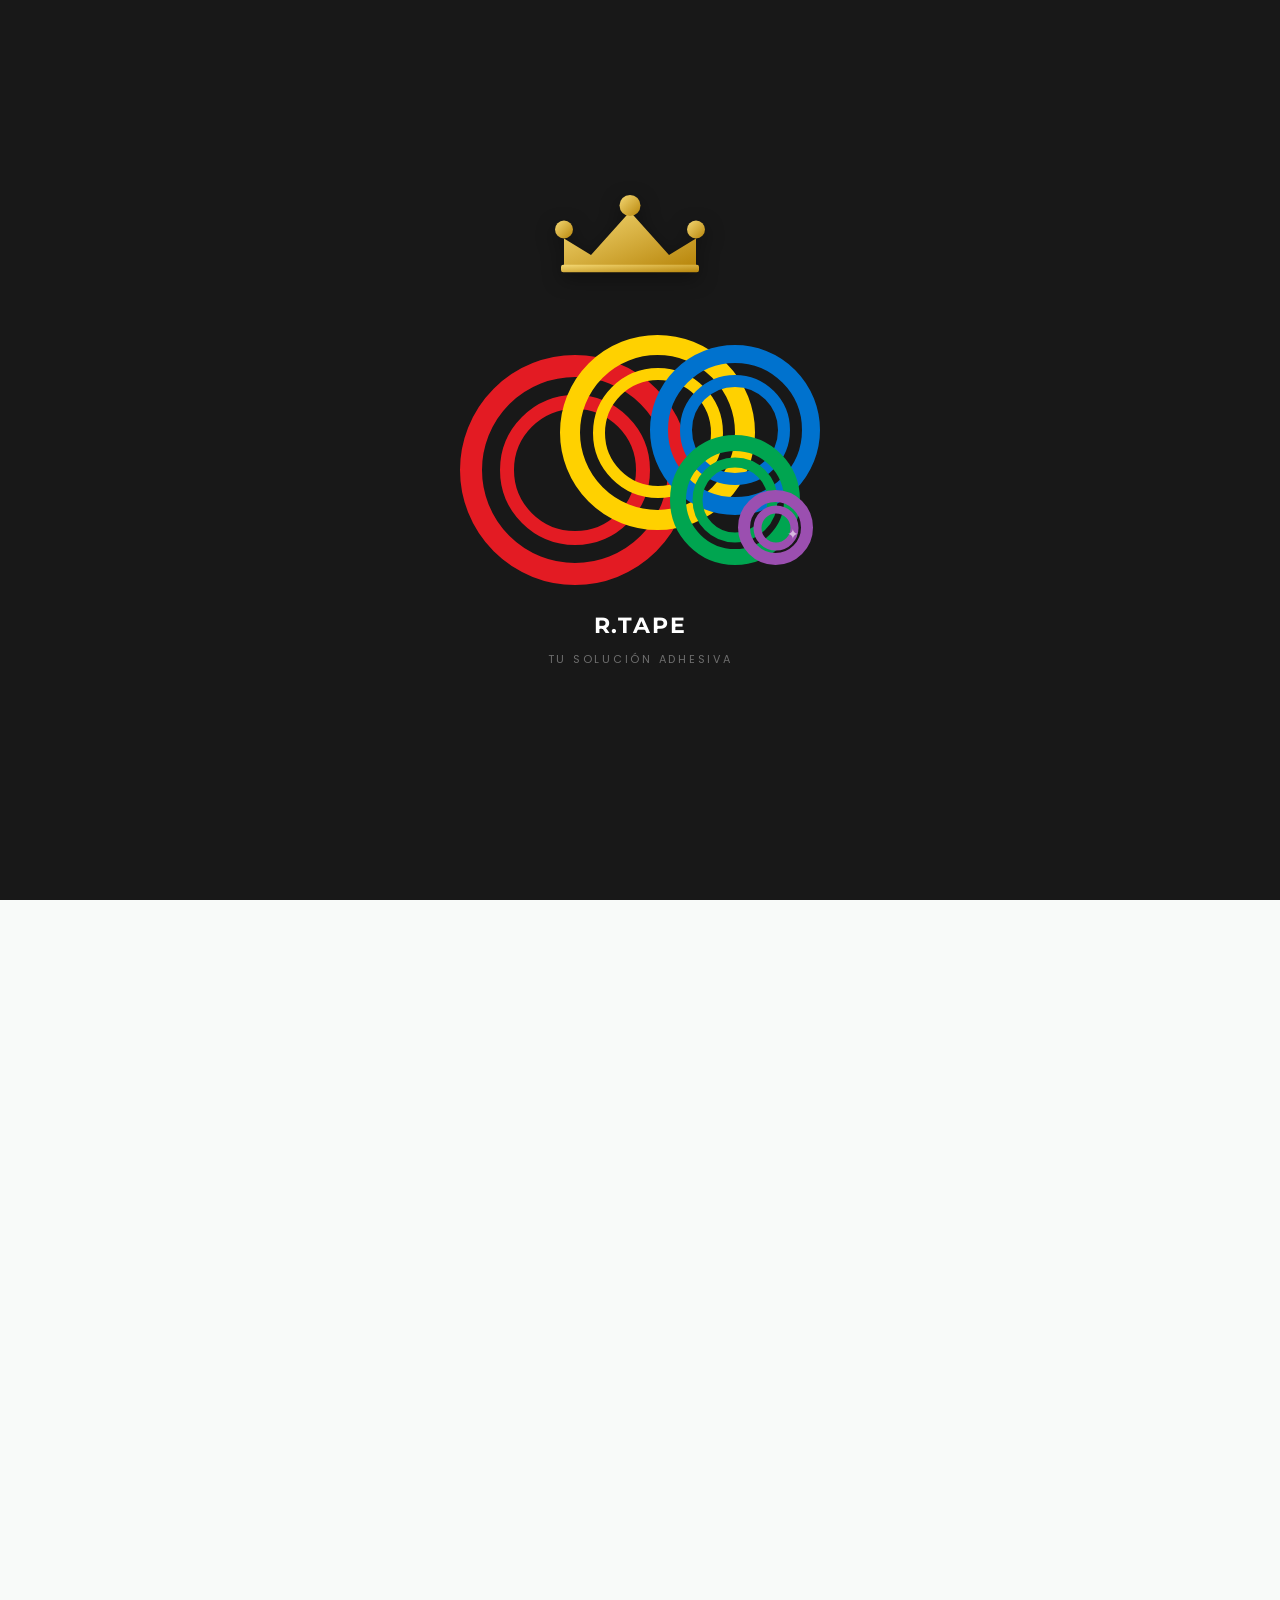
<file: index.html>
<!DOCTYPE html>
<html lang="es">
<head>
    <meta charset="UTF-8">
    <meta name="viewport" content="width=device-width, initial-scale=1.0">
    <meta name="description" content="R.Tape - Mas de 20 años en soluciones adhesivas. Distribuidora de cintas adhesivas para industria, comercio, empaque y hogar. Calidad y atencion personalizada.">
    <title>R.Tape | Tu Solucion Adhesiva</title>
    <link rel="stylesheet" href="css/style.css">
    <link rel="icon" type="image/png" href="img/logo.png">
</head>
<body>
    <!-- ============ SPLASH ============ -->
    <div id="splash">
        <div id="assembly">
            <div class="ring ring-red"></div>
            <div class="ring ring-yellow"></div>
            <div class="ring ring-blue"></div>
            <div class="ring ring-green"></div>
            <div class="ring ring-purple"></div>
            <svg id="crown" viewBox="0 0 200 110" xmlns="http://www.w3.org/2000/svg">
                <defs>
                    <linearGradient id="goldGrad" x1="0" y1="0" x2="1" y2="1">
                        <stop offset="0" stop-color="#F4D874"/>
                        <stop offset="1" stop-color="#B8860B"/>
                    </linearGradient>
                </defs>
                <path d="M12,95 L12,58 L48,80 L100,22 L152,80 L188,58 L188,95 Z" fill="url(#goldGrad)"/>
                <circle cx="12" cy="46" r="12" fill="url(#goldGrad)"/>
                <circle cx="100" cy="14" r="14" fill="url(#goldGrad)"/>
                <circle cx="188" cy="46" r="12" fill="url(#goldGrad)"/>
                <rect x="8" y="93" width="184" height="10" rx="3" fill="url(#goldGrad)"/>
            </svg>
            <div id="wordmark">
                <span>R.TAPE</span>
                <small>TU SOLUCIÓN ADHESIVA</small>
            </div>
        </div>
    </div>

    <!-- ============ SITIO ============ -->
    <div id="site-content">

    <header class="header">
        <div class="header-container">
            <a href="#inicio" class="logo">
                <img src="img/logo.png" alt="R.Tape Logo" class="logo-img">
                <span class="logo-text">R.Tape</span>
            </a>
            <nav class="nav">
                <a href="index.html" class="nav-link active">Home</a>
                <a href="catalogo.html" class="nav-link">Catalogo</a>
                <a href="#contacto" class="nav-link">Contacto</a>
            </nav>
            <button class="menu-toggle" aria-label="Menu">
                <span></span>
                <span></span>
                <span></span>
            </button>
        </div>
    </header>

    <main id="inicio">
        <section class="hero">
            <div class="hero-tape-strip"></div>
            <div class="hero-content">
                <span class="hero-badge">+20 años de experiencia</span>
                <h1 class="hero-title">TU SOLUCION ADHESIVA</h1>
                <p class="hero-subtitle">Distribuidora especializada en cintas y adhesivos de alta calidad</p>
                <div class="hero-buttons">
                    <a href="catalogo.html" class="btn btn-primary">Ver Catalogo</a>
                    <a href="https://wa.me/5215619886579?text=Hola,%20me%20interesan%20sus%20productos" class="btn btn-whatsapp" target="_blank">
                        <svg viewBox="0 0 24 24" width="20" height="20" fill="currentColor">
                            <path d="M17.472 14.382c-.297-.149-1.758-.867-2.03-.967-.273-.099-.471-.148-.67.15-.197.297-.767.966-.94 1.164-.173.199-.347.223-.644.075-.297-.15-1.255-.463-2.39-1.475-.883-.788-1.48-1.761-1.653-2.059-.173-.297-.018-.458.13-.606.134-.133.298-.347.446-.52.149-.174.198-.298.298-.497.099-.198.05-.371-.025-.52-.075-.149-.669-1.612-.916-2.207-.242-.579-.487-.5-.669-.51-.173-.008-.371-.01-.57-.01-.198 0-.52.074-.792.372-.272.297-1.04 1.016-1.04 2.479 0 1.462 1.065 2.875 1.213 3.074.149.198 2.096 3.2 5.077 4.487.709.306 1.262.489 1.694.625.712.227 1.36.195 1.871.118.571-.085 1.758-.719 2.006-1.413.248-.694.248-1.289.173-1.413-.074-.124-.272-.198-.57-.347m-5.421 7.403h-.004a9.87 9.87 0 01-5.031-1.378l-.361-.214-3.741.982.998-3.648-.235-.374a9.86 9.86 0 01-1.51-5.26c.001-5.45 4.436-9.884 9.888-9.884 2.64 0 5.122 1.03 6.988 2.898a9.825 9.825 0 012.893 6.994c-.003 5.45-4.437 9.884-9.885 9.884m8.413-18.297A11.815 11.815 0 0012.05 0C5.495 0 .16 5.335.157 11.892c0 2.096.547 4.142 1.588 5.945L.057 24l6.305-1.654a11.882 11.882 0 005.683 1.448h.005c6.554 0 11.89-5.335 11.893-11.893a11.821 11.821 0 00-3.48-8.413z"/>
                        </svg>
                        WhatsApp
                    </a>
                </div>
            </div>
            <div class="hero-decoration">
                <svg class="hero-crown-svg" viewBox="0 0 200 110" xmlns="http://www.w3.org/2000/svg">
                    <defs>
                        <linearGradient id="heroGoldGrad" x1="0" y1="0" x2="1" y2="1">
                            <stop offset="0" stop-color="#F4D874"></stop>
                            <stop offset="1" stop-color="#B8860B"></stop>
                        </linearGradient>
                    </defs>
                    <path d="M12,95 L12,58 L48,80 L100,22 L152,80 L188,58 L188,95 Z" fill="url(#heroGoldGrad)"></path>
                    <circle cx="12" cy="46" r="12" fill="url(#heroGoldGrad)"></circle>
                    <circle cx="100" cy="14" r="14" fill="url(#heroGoldGrad)"></circle>
                    <circle cx="188" cy="46" r="12" fill="url(#heroGoldGrad)"></circle>
                    <rect x="8" y="93" width="184" height="10" rx="3" fill="url(#heroGoldGrad)"></rect>
                </svg>
                <div class="tape-roll tape-red"></div>
                <div class="tape-roll tape-yellow"></div>
                <div class="tape-roll tape-blue"></div>
                <div class="tape-roll tape-green"></div>
                <div class="tape-roll tape-purple"></div>
            </div>
        </section>

        <section class="sobre-nosotros" id="nosotros">
            <div class="container">
                <div class="sobre-grid">
                    <div class="sobre-text">
                        <span class="sobre-badge">Quienes Somos</span>
                        <h2 class="sobre-title">Mas de 20 años en <span class="text-gradient">soluciones adhesivas</span></h2>
                        <p class="sobre-description">Somos especialistas en la distribucion de cintas adhesivas para la industria, el comercio, el empaque y el hogar.</p>
                        <p class="sobre-description">Ofrecemos productos de alta calidad, excelente rendimiento y atencion personalizada para satisfacer las necesidades de cada cliente.</p>
                        <div class="sobre-values">
                            <div class="value-item">
                                <svg viewBox="0 0 24 24" width="24" height="24" fill="none" stroke="currentColor" stroke-width="2">
                                    <path d="M22 11.08V12a10 10 0 1 1-5.93-9.14"></path>
                                    <polyline points="22 4 12 14.01 9 11.01"></polyline>
                                </svg>
                                <span>Compromiso</span>
                            </div>
                            <div class="value-item">
                                <svg viewBox="0 0 24 24" width="24" height="24" fill="none" stroke="currentColor" stroke-width="2">
                                    <path d="M22 11.08V12a10 10 0 1 1-5.93-9.14"></path>
                                    <polyline points="22 4 12 14.01 9 11.01"></polyline>
                                </svg>
                                <span>Confianza</span>
                            </div>
                            <div class="value-item">
                                <svg viewBox="0 0 24 24" width="24" height="24" fill="none" stroke="currentColor" stroke-width="2">
                                    <path d="M22 11.08V12a10 10 0 1 1-5.93-9.14"></path>
                                    <polyline points="22 4 12 14.01 9 11.01"></polyline>
                                </svg>
                                <span>Precios Competitivos</span>
                            </div>
                        </div>
                    </div>
                    <div class="sobre-stats">
                        <div class="stat-item">
                            <span class="stat-number">20+</span>
                            <span class="stat-label">Años de Experiencia</span>
                        </div>
                        <div class="stat-item">
                            <span class="stat-number">735+</span>
                            <span class="stat-label">Productos</span>
                        </div>
                        <div class="stat-item">
                            <span class="stat-number">100%</span>
                            <span class="stat-label">Calidad</span>
                        </div>
                    </div>
                </div>
            </div>
        </section>

        <section class="contacto" id="contacto">
            <div class="container">
                <h2 class="section-title">Contacto</h2>
                <div class="contact-grid">
                    <div class="contact-info-card">
                        <div class="contact-icon">
                            <svg viewBox="0 0 24 24" width="32" height="32" fill="none" stroke="currentColor" stroke-width="2">
                                <path d="M21 10c0 7-9 13-9 13s-9-6-9-13a9 9 0 0 1 18 0z"></path>
                                <circle cx="12" cy="10" r="3"></circle>
                            </svg>
                        </div>
                        <h3>Direccion</h3>
                        <p>Roldan No 100, Local B<br>Centro Historico, CDMX</p>
                    </div>
                    <div class="contact-info-card">
                        <div class="contact-icon">
                            <svg viewBox="0 0 24 24" width="32" height="32" fill="none" stroke="currentColor" stroke-width="2">
                                <path d="M22 16.92v3a2 2 0 0 1-2.18 2 19.79 19.79 0 0 1-8.63-3.07 19.5 19.5 0 0 1-6-6 19.79 19.79 0 0 1-3.07-8.67A2 2 0 0 1 4.11 2h3a2 2 0 0 1 2 1.72 12.84 12.84 0 0 0 .7 2.81 2 2 0 0 1-.45 2.11L8.09 9.91a16 16 0 0 0 6 6l1.27-1.27a2 2 0 0 1 2.11-.45 12.84 12.84 0 0 0 2.81.7A2 2 0 0 1 22 16.92z"></path>
                            </svg>
                        </div>
                        <h3>Telefonos</h3>
                        <p><a href="tel:+55510549550">55 1054 9550</a><br><a href="tel:+55510549551">55 1054 9551</a></p>
                    </div>
                    <div class="contact-info-card">
                        <div class="contact-icon">
                            <svg viewBox="0 0 24 24" width="32" height="32" fill="none" stroke="currentColor" stroke-width="2">
                                <path d="M4 4h16c1.1 0 2 .9 2 2v12c0 1.1-.9 2-2 2H4c-1.1 0-2-.9-2-2V6c0-1.1.9-2 2-2z"></path>
                                <polyline points="22,6 12,13 2,6"></polyline>
                            </svg>
                        </div>
                        <h3>Email</h3>
                        <p><a href="mailto:royaltapecintasadhesivas@gmail.com">royaltapecintasadhesivas@gmail.com</a></p>
                    </div>
                    <div class="contact-info-card">
                        <div class="contact-icon">
                            <svg viewBox="0 0 24 24" width="32" height="32" fill="none" stroke="currentColor" stroke-width="2">
                                <circle cx="12" cy="12" r="10"></circle>
                                <polyline points="12 6 12 12 16 14"></polyline>
                            </svg>
                        </div>
                        <h3>Horario</h3>
                        <p>Lunes a Sabado: 8:30 am - 6:00 pm<br>Domingo: 9:00 am - 12:30 pm</p>
                    </div>
                </div>
                <div class="contact-buttons">
                    <a href="https://wa.me/5215619886579?text=Hola,%20me%20gustaria%20informacion%20sobre%20sus%20productos" class="btn btn-whatsapp btn-large" target="_blank">
                        <svg viewBox="0 0 24 24" width="24" height="24" fill="currentColor">
                            <path d="M17.472 14.382c-.297-.149-1.758-.867-2.03-.967-.273-.099-.471-.148-.67.15-.197.297-.767.966-.94 1.164-.173.199-.347.223-.644.075-.297-.15-1.255-.463-2.39-1.475-.883-.788-1.48-1.761-1.653-2.059-.173-.297-.018-.458.13-.606.134-.133.298-.347.446-.52.149-.174.198-.298.298-.497.099-.198.05-.371-.025-.52-.075-.149-.669-1.612-.916-2.207-.242-.579-.487-.5-.669-.51-.173-.008-.371-.01-.57-.01-.198 0-.52.074-.792.372-.272.297-1.04 1.016-1.04 2.479 0 1.462 1.065 2.875 1.213 3.074.149.198 2.096 3.2 5.077 4.487.709.306 1.262.489 1.694.625.712.227 1.36.195 1.871.118.571-.085 1.758-.719 2.006-1.413.248-.694.248-1.289.173-1.413-.074-.124-.272-.198-.57-.347m-5.421 7.403h-.004a9.87 9.87 0 01-5.031-1.378l-.361-.214-3.741.982.998-3.648-.235-.374a9.86 9.86 0 01-1.51-5.26c.001-5.45 4.436-9.884 9.888-9.884 2.64 0 5.122 1.03 6.988 2.898a9.825 9.825 0 012.893 6.994c-.003 5.45-4.437 9.884-9.885 9.884m8.413-18.297A11.815 11.815 0 0012.05 0C5.495 0 .16 5.335.157 11.892c0 2.096.547 4.142 1.588 5.945L.057 24l6.305-1.654a11.882 11.882 0 005.683 1.448h.005c6.554 0 11.89-5.335 11.893-11.893a11.821 11.821 0 00-3.48-8.413z"/>
                        </svg>
                        WhatsApp
                    </a>
                    <a href="mailto:royaltapecintasadhesivas@gmail.com" class="btn btn-email btn-large">
                        <svg viewBox="0 0 24 24" width="24" height="24" fill="none" stroke="currentColor" stroke-width="2">
                            <path d="M4 4h16c1.1 0 2 .9 2 2v12c0 1.1-.9 2-2 2H4c-1.1 0-2-.9-2-2V6c0-1.1.9-2 2-2z"></path>
                            <polyline points="22,6 12,13 2,6"></polyline>
                        </svg>
                        Enviar Email
                    </a>
                </div>
                <div class="map-container">
                    <iframe 
                        src="https://maps.google.com/maps?q=Roldan+No+100+Local+B+Centro+Historico+CDMX&t=&z=17&ie=UTF8&iwloc=&output=embed"
                        width="100%" height="350" style="border:0;" 
                        allowfullscreen="" loading="lazy" 
                        referrerpolicy="no-referrer-when-downgrade">
                    </iframe>
                </div>
            </div>
        </section>
    </main>

    <footer class="footer">
        <div class="container">
            <div class="footer-grid">
                <div class="footer-brand">
                    <div class="footer-logo">
                        <img src="img/logo.png" alt="R.Tape" class="footer-logo-img">
                        <span>R.Tape</span>
                    </div>
                    <p class="footer-slogan">Tu Solucion Adhesiva</p>
                    <p class="footer-tagline">Mas de 20 añ  os ofreciendo las mejores cintas y adhesivos de calidad.</p>
                </div>
                <div class="footer-contact">
                    <h4>Contacto</h4>
                    <ul class="footer-contact-list">
                        <li>
                            <svg viewBox="0 0 24 24" width="18" height="18" fill="none" stroke="currentColor" stroke-width="2">
                                <path d="M21 10c0 7-9 13-9 13s-9-6-9-13a9 9 0 0 1 18 0z"></path>
                                <circle cx="12" cy="10" r="3"></circle>
                            </svg>
                            <span>Roldan No 100, Local B, Centro Historico, CDMX</span>
                        </li>
                        <li>
                            <svg viewBox="0 0 24 24" width="18" height="18" fill="none" stroke="currentColor" stroke-width="2">
                                <path d="M22 16.92v3a2 2 0 0 1-2.18 2 19.79 19.79 0 0 1-8.63-3.07 19.5 19.5 0 0 1-6-6 19.79 19.79 0 0 1-3.07-8.67A2 2 0 0 1 4.11 2h3a2 2 0 0 1 2 1.72 12.84 12.84 0 0 0 .7 2.81 2 2 0 0 1-.45 2.11L8.09 9.91a16 16 0 0 0 6 6l1.27-1.27a2 2 0 0 1 2.11-.45 12.84 12.84 0 0 0 2.81.7A2 2 0 0 1 22 16.92z"></path>
                            </svg>
                            <a href="tel:+55510549550">55 1054 9550</a> / <a href="tel:+55510549551">9551</a>
                        </li>
                        <li>
                            <svg viewBox="0 0 24 24" width="18" height="18" fill="none" stroke="currentColor" stroke-width="2">
                                <path d="M4 4h16c1.1 0 2 .9 2 2v12c0 1.1-.9 2-2 2H4c-1.1 0-2-.9-2-2V6c0-1.1.9-2 2-2z"></path>
                                <polyline points="22,6 12,13 2,6"></polyline>
                            </svg>
                            <a href="mailto:royaltapecintasadhesivas@gmail.com">royaltapecintasadhesivas@gmail.com</a>
                        </li>
                    </ul>
                </div>
                <div class="footer-links">
                    <h4>Enlaces</h4>
                    <ul>
                        <li><a href="index.html">Home</a></li>
                        <li><a href="catalogo.html">Catalogo</a></li>
                        <li><a href="#contacto">Contacto</a></li>
                    </ul>
                </div>
            </div>
            <div class="footer-bottom">
                <p>&copy; 2026 R.Tape. Todos los derechos reservados.</p>
            </div>
        </div>
    </footer>

    </div><!-- fin site-content -->

    <script>
        // Splash timing
        (function() {
            var splash = document.getElementById('splash');
            var site = document.getElementById('site-content');
            if (!splash || !site) return;

            // Skip splash if user prefers reduced motion
            if (window.matchMedia('(prefers-reduced-motion: reduce)').matches) {
                splash.style.display = 'none';
                site.classList.add('show');
                return;
            }

            setTimeout(function() {
                splash.classList.add('exit');
                site.classList.add('show');
                window.scrollTo(0, 0);
                setTimeout(function() { splash.classList.add('hidden'); }, 750);
            }, 2200);
        })();

        // Active nav indicator
        (function() {
            var sections = document.querySelectorAll('section[id]');
            var navLinks = document.querySelectorAll('.nav-link[href^="#"]');
            
            if (!sections.length || !navLinks.length) return;

            var observer = new IntersectionObserver(function(entries) {
                entries.forEach(function(entry) {
                    if (entry.isIntersecting) {
                        var id = entry.target.getAttribute('id');
                        navLinks.forEach(function(link) {
                            link.classList.remove('active');
                            if (link.getAttribute('href') === '#' + id) {
                                link.classList.add('active');
                            }
                        });
                    }
                });
            }, { threshold: 0.3, rootMargin: '-80px 0px -50% 0px' });

            sections.forEach(function(section) {
                observer.observe(section);
            });
        })();
    </script>
</body>
</html>
</file>
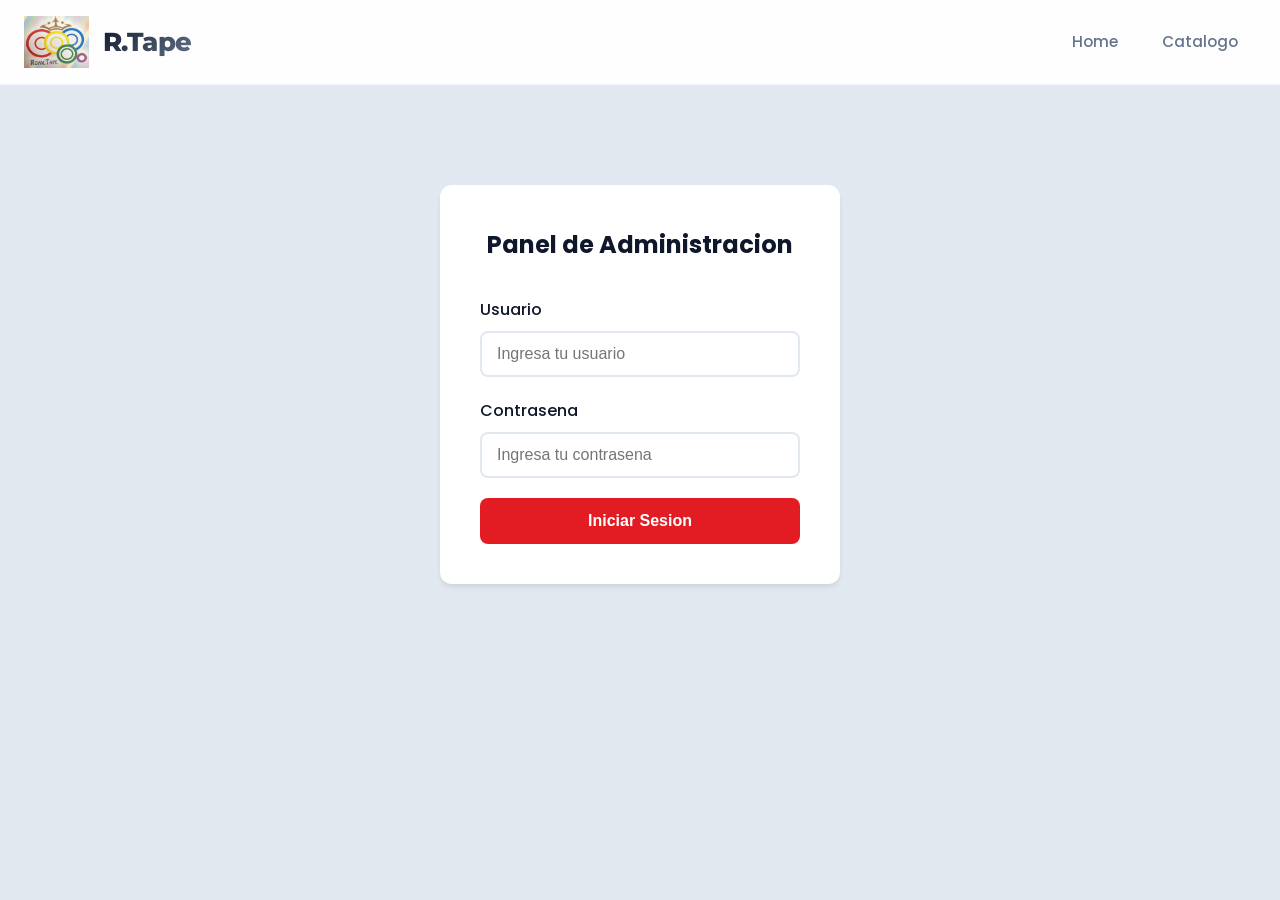
<file: admin.html>
<!DOCTYPE html>
<html lang="es">
<head>
    <meta charset="UTF-8">
    <meta name="viewport" content="width=device-width, initial-scale=1.0">
    <title>Admin | R.Tape</title>
    <link rel="stylesheet" href="css/style.css">
    <link rel="icon" type="image/png" href="img/logo.png">
    <style>
        body { background: var(--color-light-gray); }
        .admin-container { max-width: 1100px; margin: 0 auto; padding: 40px 20px; }
        .admin-header { background: var(--color-white); padding: 20px 30px; border-radius: var(--radius-md); box-shadow: var(--shadow-sm); margin-bottom: 30px; display: flex; justify-content: space-between; align-items: center; }
        .admin-header h1 { font-size: 1.5rem; color: var(--color-dark); }
        .admin-header-actions { display: flex; gap: 10px; align-items: center; }
        .back-link { color: var(--color-primary); text-decoration: none; font-weight: 500; }
        .back-link:hover { text-decoration: underline; }

        /* Login */
        .login-container { background: var(--color-white); padding: 40px; border-radius: var(--radius-md); box-shadow: var(--shadow-sm); max-width: 400px; margin: 100px auto; }
        .login-container h2 { text-align: center; margin-bottom: 30px; color: var(--color-dark); }
        .form-group { margin-bottom: 20px; }
        .form-group label { display: block; margin-bottom: 8px; font-weight: 500; color: var(--color-dark); }
        .form-group input, .form-group select { width: 100%; padding: 12px 15px; border: 2px solid var(--color-light-gray); border-radius: var(--radius-sm); font-size: 1rem; transition: var(--transition); box-sizing: border-box; }
        .form-group input:focus, .form-group select:focus { outline: none; border-color: var(--color-primary); }
        .btn-login { width: 100%; padding: 14px; background: var(--color-primary); color: var(--color-white); border: none; border-radius: var(--radius-sm); font-size: 1rem; font-weight: 600; cursor: pointer; transition: var(--transition); }
        .btn-login:hover { background: #c41519; }
        .error-message { color: var(--color-primary); text-align: center; margin-top: 15px; display: none; }

        /* Dashboard */
        .dashboard { display: none; }
        .dashboard.active { display: block; }

        /* Tabs */
        .tabs { display: flex; gap: 5px; margin-bottom: 25px; background: var(--color-white); padding: 8px; border-radius: var(--radius-md); box-shadow: var(--shadow-sm); }
        .tab-btn { flex: 1; padding: 12px 20px; border: none; background: transparent; border-radius: var(--radius-sm); cursor: pointer; font-weight: 600; font-size: 0.95rem; color: var(--color-gray); transition: var(--transition); }
        .tab-btn:hover { background: var(--color-light-gray); }
        .tab-btn.active { background: var(--color-primary); color: var(--color-white); }
        .tab-content { display: none; }
        .tab-content.active { display: block; }

        /* Stats */
        .stats-grid { display: grid; grid-template-columns: repeat(auto-fit, minmax(180px, 1fr)); gap: 15px; margin-bottom: 30px; }
        .stat-card { background: var(--color-white); padding: 20px; border-radius: var(--radius-md); box-shadow: var(--shadow-sm); text-align: center; }
        .stat-number { font-size: 2rem; font-weight: 700; color: var(--color-primary); }
        .stat-label { color: var(--color-gray); margin-top: 5px; font-size: 0.9rem; }

        /* Products Admin */
        .products-admin { background: var(--color-white); border-radius: var(--radius-md); box-shadow: var(--shadow-sm); overflow: hidden; }
        .products-admin-header { padding: 20px 25px; border-bottom: 1px solid var(--color-light-gray); display: flex; justify-content: space-between; align-items: center; flex-wrap: wrap; gap: 10px; }
        .products-admin-header h2 { font-size: 1.3rem; }
        .products-admin-actions { display: flex; gap: 10px; align-items: center; }
        .search-admin { padding: 10px 15px; border: 2px solid var(--color-light-gray); border-radius: var(--radius-sm); width: 250px; }
        .product-admin-list { max-height: 600px; overflow-y: auto; }
        .product-admin-item { display: grid; grid-template-columns: 80px 1fr auto; gap: 20px; padding: 15px 25px; border-bottom: 1px solid var(--color-light-gray); align-items: center; transition: var(--transition); }
        .product-admin-item:hover { background: var(--color-light-gray); }
        .product-admin-image { width: 80px; height: 80px; background: var(--color-light-gray); border-radius: var(--radius-sm); display: flex; align-items: center; justify-content: center; overflow: hidden; flex-shrink: 0; }
        .product-admin-image img { width: 100%; height: 100%; object-fit: cover; }
        .product-admin-image svg { width: 40px; height: 40px; color: var(--color-gray); opacity: 0.5; }
        .product-admin-info h3 { font-size: 0.95rem; margin-bottom: 4px; color: var(--color-dark); }
        .product-admin-info span { font-size: 0.82rem; color: var(--color-gray); display: block; }
        .product-admin-actions { display: flex; gap: 6px; flex-wrap: wrap; }

        /* Buttons */
        .btn-add { padding: 10px 18px; background: var(--color-green); color: var(--color-white); border: none; border-radius: var(--radius-sm); cursor: pointer; font-weight: 600; transition: var(--transition); font-size: 0.9rem; }
        .btn-add:hover { background: #008a42; }
        .btn-edit { padding: 6px 12px; background: var(--color-blue); color: var(--color-white); border: none; border-radius: var(--radius-sm); cursor: pointer; font-size: 0.8rem; font-weight: 500; transition: var(--transition); }
        .btn-edit:hover { background: #005aa3; }
        .btn-image { padding: 6px 12px; background: #9b59b6; color: var(--color-white); border: none; border-radius: var(--radius-sm); cursor: pointer; font-size: 0.8rem; font-weight: 500; transition: var(--transition); }
        .btn-image:hover { background: #8e44ad; }
        .btn-remove-img { background: #e74c3c; }
        .btn-remove-img:hover { background: #c0392b; }
        .btn-delete { padding: 6px 12px; background: var(--color-primary); color: var(--color-white); border: none; border-radius: var(--radius-sm); cursor: pointer; font-size: 0.8rem; font-weight: 500; transition: var(--transition); }
        .btn-delete:hover { background: #c41519; }
        .btn-logout { padding: 10px 20px; background: var(--color-gray); color: var(--color-white); border: none; border-radius: var(--radius-sm); cursor: pointer; font-weight: 500; transition: var(--transition); }
        .btn-logout:hover { background: #555; }
        .btn-save { padding: 10px 20px; background: var(--color-green); color: var(--color-white); border: none; border-radius: var(--radius-sm); cursor: pointer; font-weight: 500; transition: var(--transition); }
        .btn-save:hover { background: #008a42; }
        .btn-cancel { padding: 10px 20px; background: var(--color-gray); color: var(--color-white); border: none; border-radius: var(--radius-sm); cursor: pointer; font-weight: 500; transition: var(--transition); }
        .btn-cancel:hover { background: #555; }

        /* Upload Area */
        .upload-area { border: 2px dashed var(--color-gray); border-radius: var(--radius-sm); padding: 20px; text-align: center; cursor: pointer; transition: var(--transition); background: var(--color-white); }
        .upload-area:hover { border-color: var(--color-primary); background: rgba(227,27,35,0.02); }
        .upload-area.dragover { border-color: var(--color-primary); background: rgba(227,27,35,0.05); }
        .upload-area svg { width: 40px; height: 40px; color: var(--color-gray); margin-bottom: 10px; }
        .upload-area p { color: var(--color-gray); font-size: 0.9rem; }

        /* Modal */
        .modal { display: none; position: fixed; top: 0; left: 0; width: 100%; height: 100%; background: rgba(0,0,0,0.5); z-index: 2000; align-items: center; justify-content: center; }
        .modal.active { display: flex; }
        .modal-content { background: var(--color-white); padding: 30px; border-radius: var(--radius-md); max-width: 550px; width: 92%; max-height: 90vh; overflow-y: auto; }
        .modal-header { display: flex; justify-content: space-between; align-items: center; margin-bottom: 20px; }
        .modal-header h3 { font-size: 1.3rem; }
        .modal-close { background: none; border: none; font-size: 1.5rem; cursor: pointer; color: var(--color-gray); }
        .modal-close:hover { color: var(--color-dark); }
        .preview-image { width: 100%; max-height: 250px; object-fit: contain; margin-bottom: 15px; border-radius: var(--radius-sm); background: var(--color-light-gray); }
        .modal-actions { display: flex; gap: 10px; justify-content: flex-end; margin-top: 20px; }

        /* Users Table */
        .users-admin { background: var(--color-white); border-radius: var(--radius-md); box-shadow: var(--shadow-sm); overflow: hidden; }
        .users-admin-header { padding: 20px 25px; border-bottom: 1px solid var(--color-light-gray); display: flex; justify-content: space-between; align-items: center; }
        .users-admin-header h2 { font-size: 1.3rem; }
        .users-table { width: 100%; border-collapse: collapse; }
        .users-table th, .users-table td { padding: 14px 25px; text-align: left; border-bottom: 1px solid var(--color-light-gray); }
        .users-table th { font-weight: 600; color: var(--color-dark); background: var(--color-light-gray); font-size: 0.9rem; }
        .users-table tr:hover { background: var(--color-light-gray); }
        .users-table td { font-size: 0.9rem; }

        /* Confirm Dialog */
        .confirm-message { font-size: 1rem; color: var(--color-dark); margin-bottom: 10px; line-height: 1.5; }
        .confirm-sub { font-size: 0.85rem; color: var(--color-gray); }

        /* Notification */
        .notification { position: fixed; bottom: 30px; right: 30px; background: var(--color-green); color: var(--color-white); padding: 15px 25px; border-radius: var(--radius-sm); box-shadow: var(--shadow-md); transform: translateY(100px); opacity: 0; transition: var(--transition); z-index: 3000; }
        .notification.show { transform: translateY(0); opacity: 1; }
        .notification.error { background: var(--color-primary); }

        .no-results-msg { padding: 40px; text-align: center; color: var(--color-gray); }

        @media (max-width: 768px) {
            .admin-header { flex-direction: column; gap: 15px; text-align: center; }
            .admin-header-actions { flex-direction: column; }
            .product-admin-item { grid-template-columns: 1fr; text-align: center; }
            .product-admin-image { margin: 0 auto; }
            .product-admin-actions { justify-content: center; }
            .search-admin { width: 100%; }
            .products-admin-header { flex-direction: column; gap: 15px; }
            .products-admin-actions { flex-direction: column; width: 100%; }
            .products-admin-actions .search-admin { width: 100%; }
            .tabs { flex-direction: column; }
            .users-admin-header { flex-direction: column; gap: 10px; }
            .users-table th:nth-child(3), .users-table td:nth-child(3) { display: none; }
        }
    </style>
</head>
<body>
    <header class="header">
        <div class="header-container">
            <a href="index.html" class="logo">
                <img src="img/logo.png" alt="R.Tape Logo" class="logo-img">
                <span class="logo-text">R.Tape</span>
            </a>
            <nav class="nav">
                <a href="index.html" class="nav-link">Home</a>
                <a href="catalogo.html" class="nav-link">Catalogo</a>
            </nav>
            <button class="menu-toggle" aria-label="Menu">
                <span></span><span></span><span></span>
            </button>
        </div>
    </header>

    <main>
        <!-- Login -->
        <div class="login-container" id="loginContainer">
            <h2>Panel de Administracion</h2>
            <form id="loginForm">
                <div class="form-group">
                    <label for="loginUser">Usuario</label>
                    <input type="text" id="loginUser" required autocomplete="username" placeholder="Ingresa tu usuario">
                </div>
                <div class="form-group">
                    <label for="loginPass">Contrasena</label>
                    <input type="password" id="loginPass" required autocomplete="current-password" placeholder="Ingresa tu contrasena">
                </div>
                <button type="submit" class="btn-login">Iniciar Sesion</button>
                <p class="error-message" id="errorMessage">Usuario o contrasena incorrectos</p>
            </form>
        </div>

        <!-- Dashboard -->
        <div class="dashboard" id="dashboard">
            <div class="admin-container">
                <div class="admin-header">
                    <h1>Panel de Admin</h1>
                    <div class="admin-header-actions">
                        <a href="index.html" class="back-link">Ver tienda</a>
                        <button class="btn-logout" id="logoutBtn">Cerrar sesion</button>
                    </div>
                </div>

                <!-- Tabs -->
                <div class="tabs">
                    <button class="tab-btn active" data-tab="productos">Productos</button>
                    <button class="tab-btn" data-tab="usuarios">Usuarios</button>
                    <button class="tab-btn" data-tab="estadisticas">Estadisticas</button>
                </div>

                <!-- Tab Productos -->
                <div class="tab-content active" id="tab-productos">
                    <div class="products-admin">
                        <div class="products-admin-header">
                            <h2>Productos (<span id="productCount">0</span>)</h2>
                            <div class="products-admin-actions">
                                <button class="btn-add" id="btnAddProduct">+ Agregar Producto</button>
                                <input type="text" class="search-admin" id="searchAdmin" placeholder="Buscar producto...">
                            </div>
                        </div>
                        <div class="product-admin-list" id="productAdminList"></div>
                    </div>
                </div>

                <!-- Tab Usuarios -->
                <div class="tab-content" id="tab-usuarios">
                    <div class="users-admin">
                        <div class="users-admin-header">
                            <h2>Usuarios (<span id="userCount">0</span>)</h2>
                            <div style="display:flex; gap:10px; align-items:center;">
                                <button class="btn-add" id="btnAddUser">+ Crear Usuario</button>
                                <button class="btn-logout" id="btnChangePass">Cambiar Mi Contrasena</button>
                            </div>
                        </div>
                        <table class="users-table">
                            <thead>
                                <tr>
                                    <th>Usuario</th>
                                    <th>Fecha de Creacion</th>
                                    <th>Acciones</th>
                                </tr>
                            </thead>
                            <tbody id="userTableBody"></tbody>
                        </table>
                        <div class="no-results-msg" id="noUsersMsg" style="display:none;">No hay usuarios registrados</div>
                    </div>
                </div>

                <!-- Tab Estadisticas -->
                <div class="tab-content" id="tab-estadisticas">
                    <div class="stats-grid">
                        <div class="stat-card">
                            <div class="stat-number" id="totalProducts">0</div>
                            <div class="stat-label">Total productos</div>
                        </div>
                        <div class="stat-card">
                            <div class="stat-number" id="withImages">0</div>
                            <div class="stat-label">Con imagen</div>
                        </div>
                        <div class="stat-card">
                            <div class="stat-number" id="withoutImages">0</div>
                            <div class="stat-label">Sin imagen</div>
                        </div>
                        <div class="stat-card">
                            <div class="stat-number" id="totalUsers">0</div>
                            <div class="stat-label">Total usuarios</div>
                        </div>
                        <div class="stat-card">
                            <div class="stat-number" id="totalCategories">0</div>
                            <div class="stat-label">Categorias</div>
                        </div>
                    </div>
                </div>
            </div>
        </div>
    </main>

    <!-- Upload Image Modal -->
    <div class="modal" id="uploadModal">
        <div class="modal-content">
            <div class="modal-header">
                <h3>Subir imagen</h3>
                <button class="modal-close" id="closeUploadModal">&times;</button>
            </div>
            <p id="uploadProductName" style="margin-bottom:15px; font-weight:500;"></p>
            <div class="upload-area" id="uploadArea">
                <svg viewBox="0 0 24 24" fill="none" stroke="currentColor" stroke-width="2">
                    <path d="M21 15v4a2 2 0 01-2 2H5a2 2 0 01-2-2v-4"/><polyline points="17 8 12 3 7 8"/><line x1="12" y1="3" x2="12" y2="15"/>
                </svg>
                <p>Arrastra una imagen aqui o haz clic para seleccionar</p>
                <input type="file" id="fileInput" accept="image/*" style="display:none;">
            </div>
            <img id="previewImage" class="preview-image" style="display:none;" alt="Vista previa">
            <div class="modal-actions">
                <button class="btn-cancel" id="cancelUpload">Cancelar</button>
                <button class="btn-save" id="saveImage" disabled>Guardar imagen</button>
            </div>
        </div>
    </div>

    <!-- Add/Edit Product Modal -->
    <div class="modal" id="productModal">
        <div class="modal-content">
            <div class="modal-header">
                <h3 id="productModalTitle">Agregar Producto</h3>
                <button class="modal-close" id="closeProductModal">&times;</button>
            </div>
            <form id="productForm">
                <div class="form-group">
                    <label for="prodName">Nombre del producto *</label>
                    <input type="text" id="prodName" required placeholder="Ej: CINTA TRANSPARENTE 48X150">
                </div>
                <div class="form-group">
                    <label for="prodSku">SKU / Codigo *</label>
                    <input type="text" id="prodSku" required placeholder="Ej: CT48">
                </div>
                <div class="form-group">
                    <label for="prodCategory">Categoria *</label>
                    <select id="prodCategory" required>
                        <option value="">Seleccionar categoria</option>
                        <option value="EMPAQUES">Empaques</option>
                        <option value="MASKING">Masking</option>
                        <option value="MATERIAL DE CURACION">Material de Curacion</option>
                        <option value="DESPACHADORES">Despachadores</option>
                        <option value="ESPECIALIDADES">Especialidades</option>
                        <option value="General">General</option>
                        <option value="Sin especificar">Sin especificar</option>
                        <option value="DIUREX CORTE FACIL">Diurex Corte Facil</option>
                        <option value="COLORES">Colores</option>
                        <option value="DECORATIVAS">Decorativas</option>
                        <option value="DUCTO MULTIUSOS">Ducto Multiusos</option>
                        <option value="AISLANTES">Aislantes</option>
                        <option value="CUTTER">Cutter</option>
                        <option value="DELIMITADORAS">Delimitadoras</option>
                        <option value="DOBLE CAPA">Doble Capa</option>
                    </select>
                </div>
                <div style="display:grid; grid-template-columns:1fr 1fr; gap:15px;">
                    <div class="form-group">
                        <label for="prodPrice">Precio (MXN) *</label>
                        <input type="number" id="prodPrice" step="0.01" min="0" required placeholder="0.00">
                    </div>
                    <div class="form-group">
                        <label for="prodStock">Existencia *</label>
                        <input type="number" id="prodStock" min="0" required placeholder="0">
                    </div>
                </div>
                <div class="form-group">
                    <label for="prodUnit">Unidad *</label>
                    <select id="prodUnit" required>
                        <option value="PZA">PZA (Pieza)</option>
                        <option value="CAJA">CAJA</option>
                        <option value="TUBO">TUBO</option>
                        <option value="BOLSA">BOLSA</option>
                        <option value="METRO">METRO</option>
                        <option value="ROLLO">ROLLO</option>
                    </select>
                </div>
                <div class="form-group">
                    <label>Imagen del producto (opcional)</label>
                    <div class="upload-area" id="productUploadArea" style="padding:15px;">
                        <svg viewBox="0 0 24 24" fill="none" stroke="currentColor" stroke-width="2" style="width:30px;height:30px;color:var(--color-gray);margin-bottom:8px;">
                            <path d="M21 15v4a2 2 0 01-2 2H5a2 2 0 01-2-2v-4"/><polyline points="17 8 12 3 7 8"/><line x1="12" y1="3" x2="12" y2="15"/>
                        </svg>
                        <p style="color:var(--color-gray);font-size:0.85rem;margin:0;">Arrastra una imagen o haz clic para seleccionar</p>
                        <input type="file" id="prodImage" accept="image/*" style="display:none;">
                    </div>
                    <img id="prodImagePreview" class="preview-image" style="display:none;margin-top:10px;max-height:180px;" alt="Vista previa">
                    <p id="prodImageName" style="font-size:0.8rem;color:var(--color-gray);margin-top:5px;display:none;"></p>
                </div>
                <div class="modal-actions">
                    <button type="button" class="btn-cancel" id="cancelProduct">Cancelar</button>
                    <button type="submit" class="btn-save" id="saveProduct">Guardar Producto</button>
                </div>
            </form>
        </div>
    </div>

    <!-- Add User Modal -->
    <div class="modal" id="userModal">
        <div class="modal-content">
            <div class="modal-header">
                <h3>Crear Usuario</h3>
                <button class="modal-close" id="closeUserModal">&times;</button>
            </div>
            <form id="userForm">
                <div class="form-group">
                    <label for="newUserName">Nombre de usuario *</label>
                    <input type="text" id="newUserName" required placeholder="Ej: juan" minlength="3">
                </div>
                <div class="form-group">
                    <label for="newUserPass">Contrasena *</label>
                    <input type="password" id="newUserPass" required placeholder="Minimo 4 caracteres" minlength="4">
                </div>
                <div class="form-group">
                    <label for="newUserPass2">Confirmar contrasena *</label>
                    <input type="password" id="newUserPass2" required placeholder="Repite la contrasena" minlength="4">
                </div>
                <div class="modal-actions">
                    <button type="button" class="btn-cancel" id="cancelUser">Cancelar</button>
                    <button type="submit" class="btn-save">Crear Usuario</button>
                </div>
            </form>
        </div>
    </div>

    <!-- Change Password Modal -->
    <div class="modal" id="passModal">
        <div class="modal-content">
            <div class="modal-header">
                <h3>Cambiar Contrasena</h3>
                <button class="modal-close" id="closePassModal">&times;</button>
            </div>
            <form id="passForm">
                <div class="form-group">
                    <label for="currentPass">Contrasena actual *</label>
                    <input type="password" id="currentPass" required>
                </div>
                <div class="form-group">
                    <label for="newPass">Nueva contrasena *</label>
                    <input type="password" id="newPass" required minlength="4" placeholder="Minimo 4 caracteres">
                </div>
                <div class="form-group">
                    <label for="newPass2">Confirmar nueva contrasena *</label>
                    <input type="password" id="newPass2" required minlength="4">
                </div>
                <div class="modal-actions">
                    <button type="button" class="btn-cancel" id="cancelPass">Cancelar</button>
                    <button type="submit" class="btn-save">Guardar Contrasena</button>
                </div>
            </form>
        </div>
    </div>

    <!-- Confirm Modal -->
    <div class="modal" id="confirmModal">
        <div class="modal-content" style="max-width:420px;">
            <div class="modal-header">
                <h3 id="confirmTitle">Confirmar</h3>
                <button class="modal-close" id="closeConfirmModal">&times;</button>
            </div>
            <p class="confirm-message" id="confirmMessage"></p>
            <p class="confirm-sub" id="confirmSub"></p>
            <div class="modal-actions">
                <button class="btn-cancel" id="confirmCancel">Cancelar</button>
                <button class="btn-delete" id="confirmOk">Eliminar</button>
            </div>
        </div>
    </div>

    <!-- Notification -->
    <div class="notification" id="notification"></div>

    <script src="js/productos.js"></script>
    <script src="js/admin.js"></script>
</body>
</html>
</file>
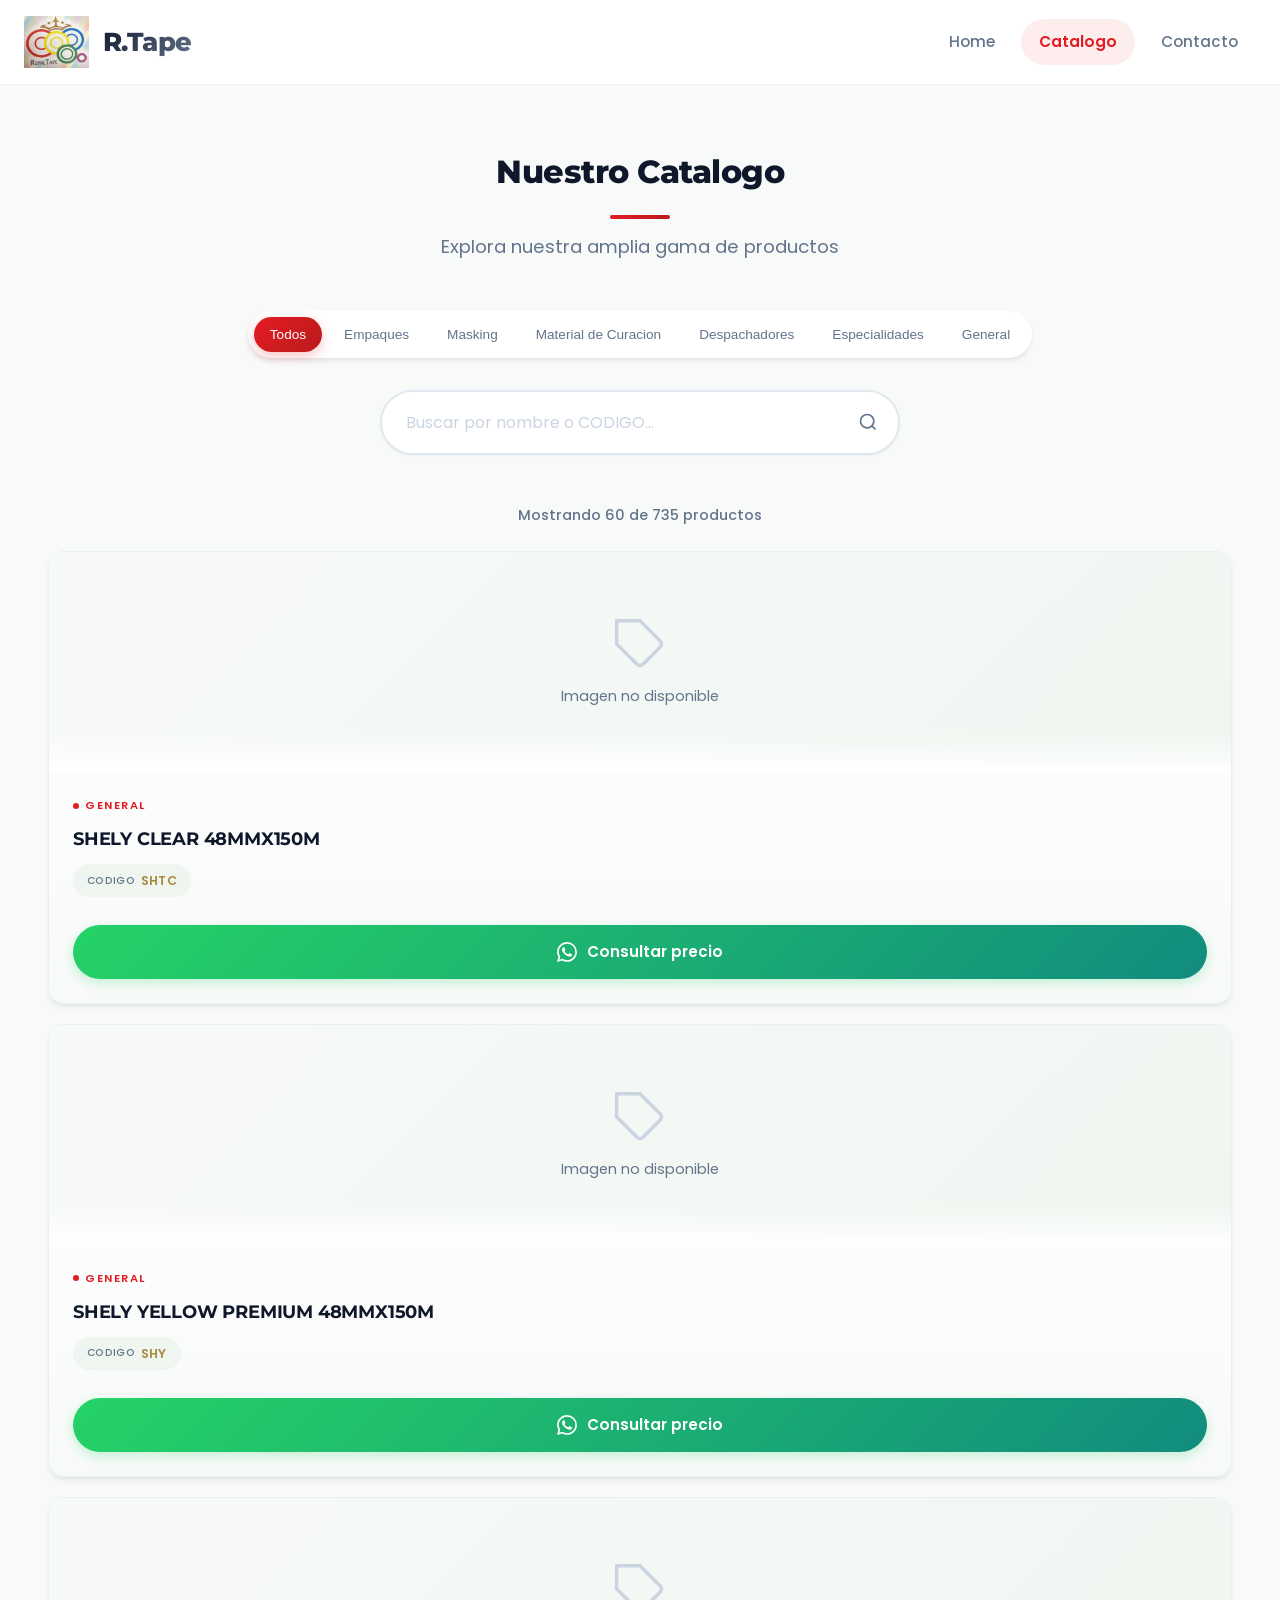
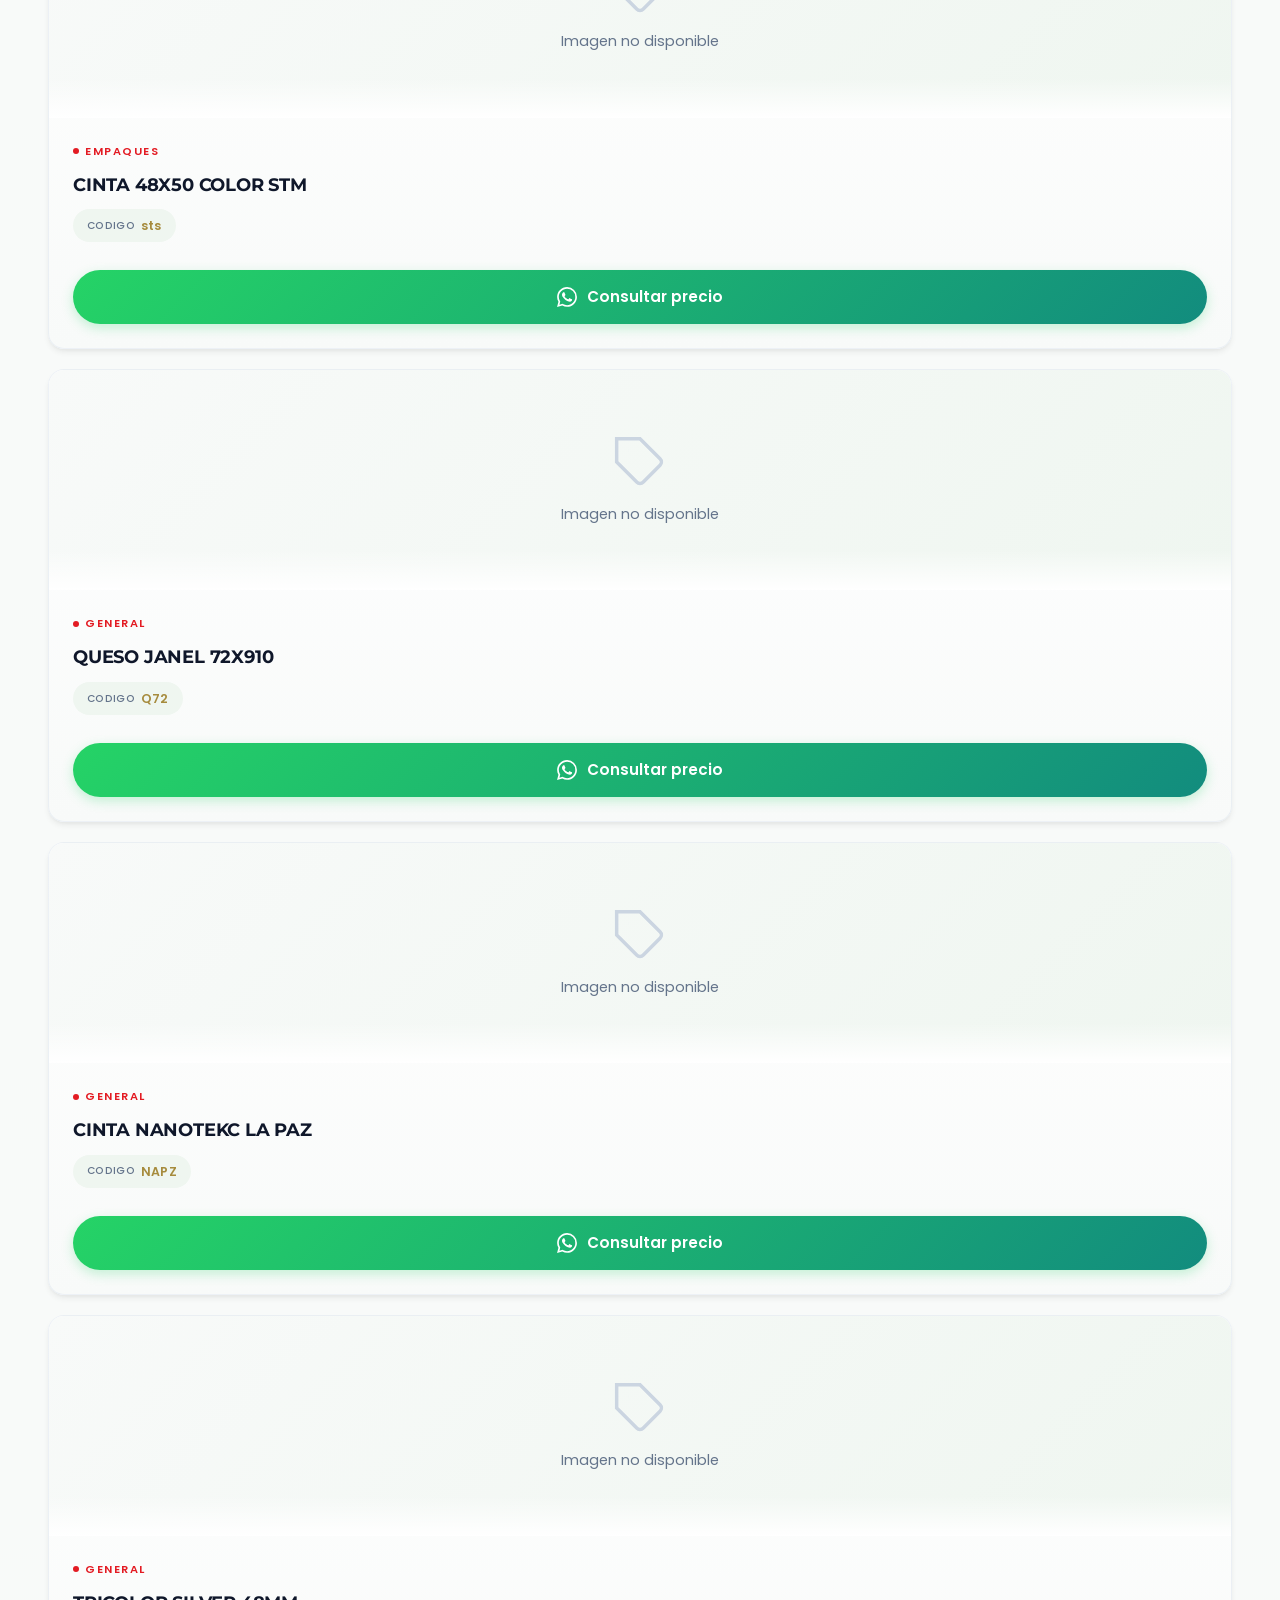
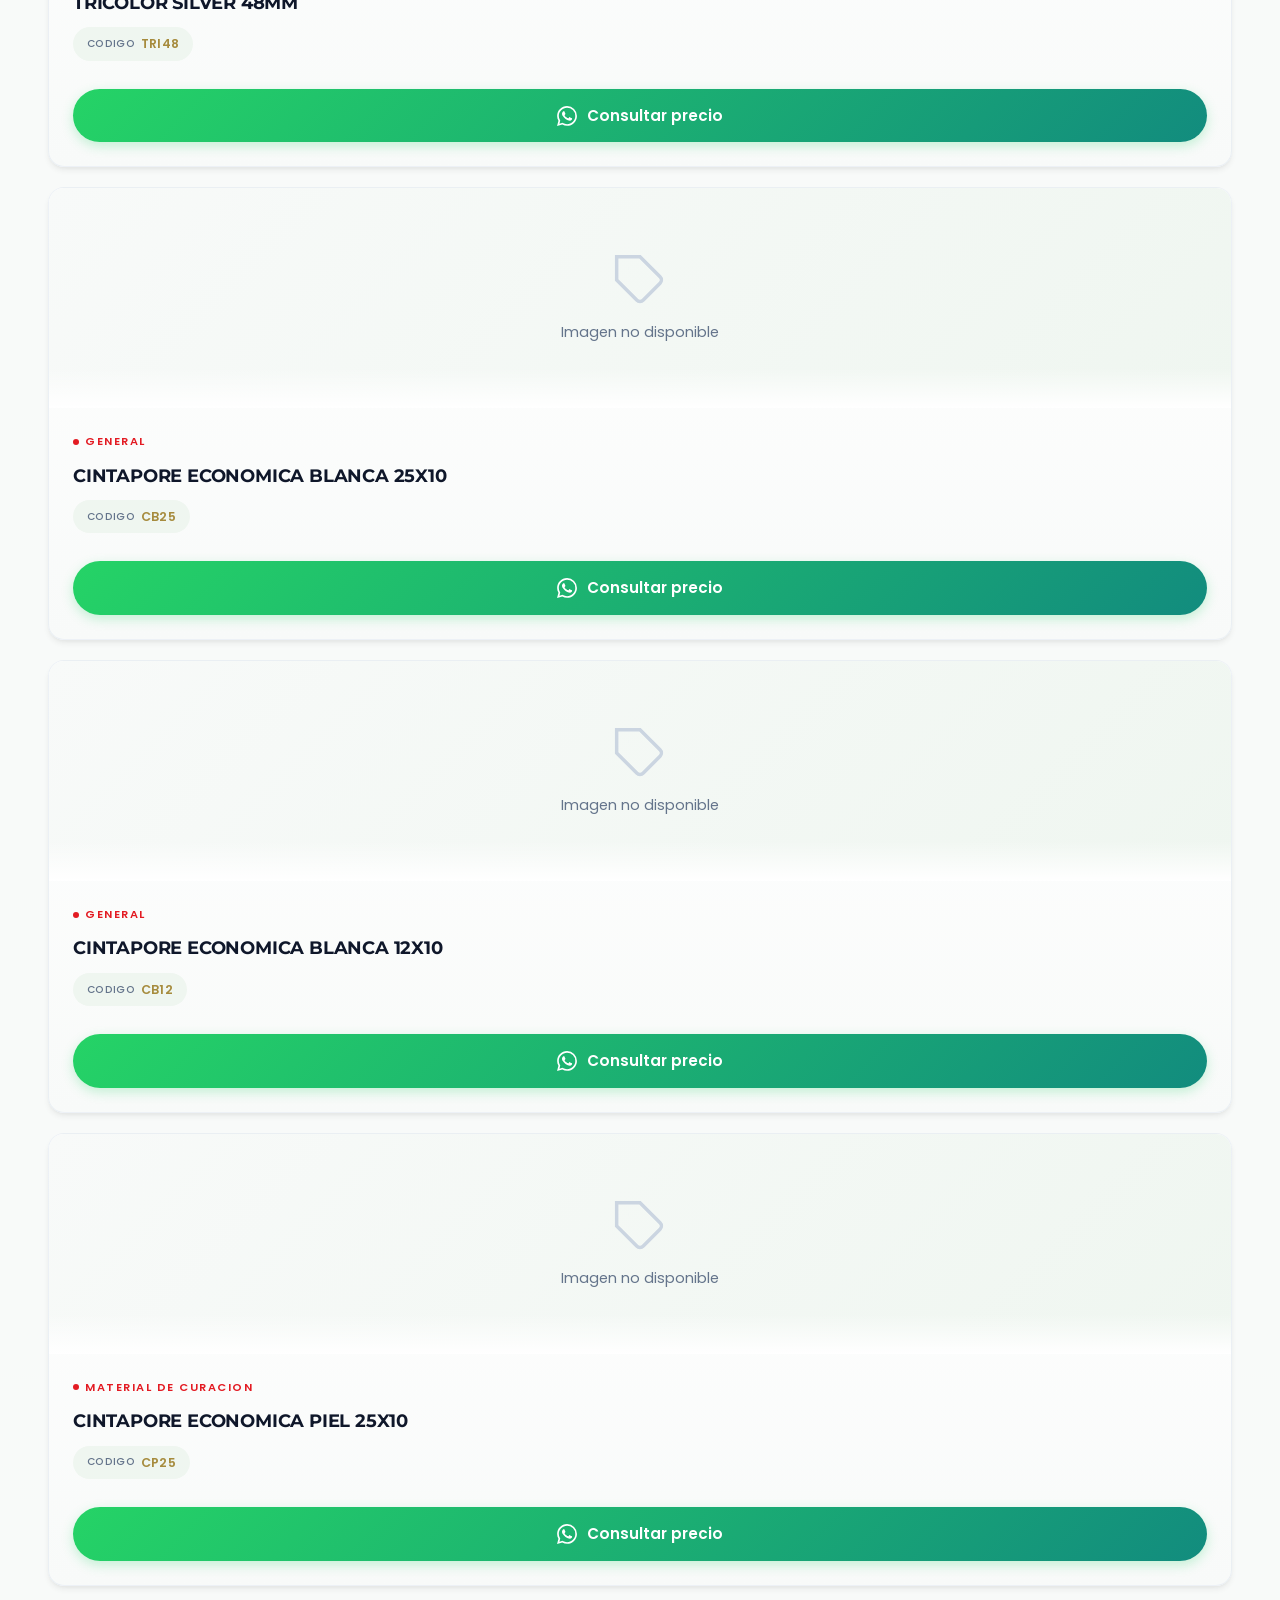
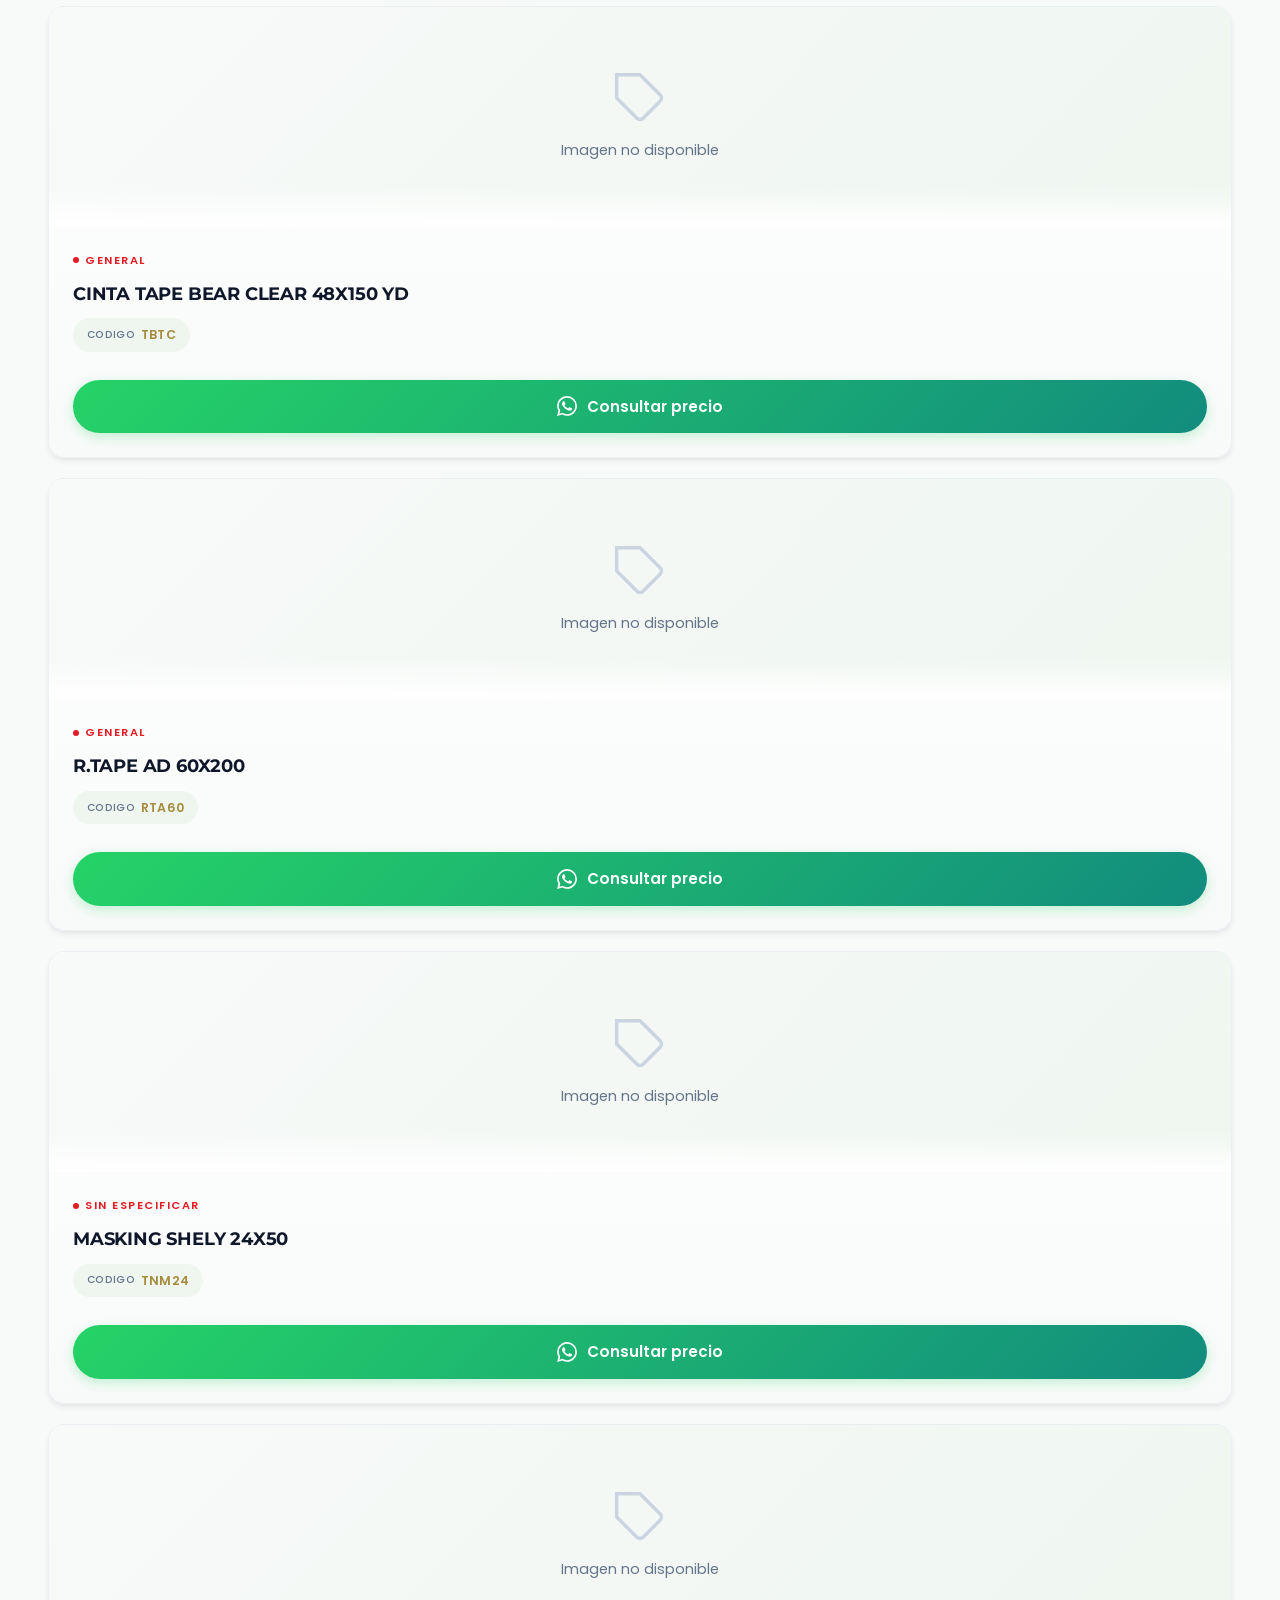
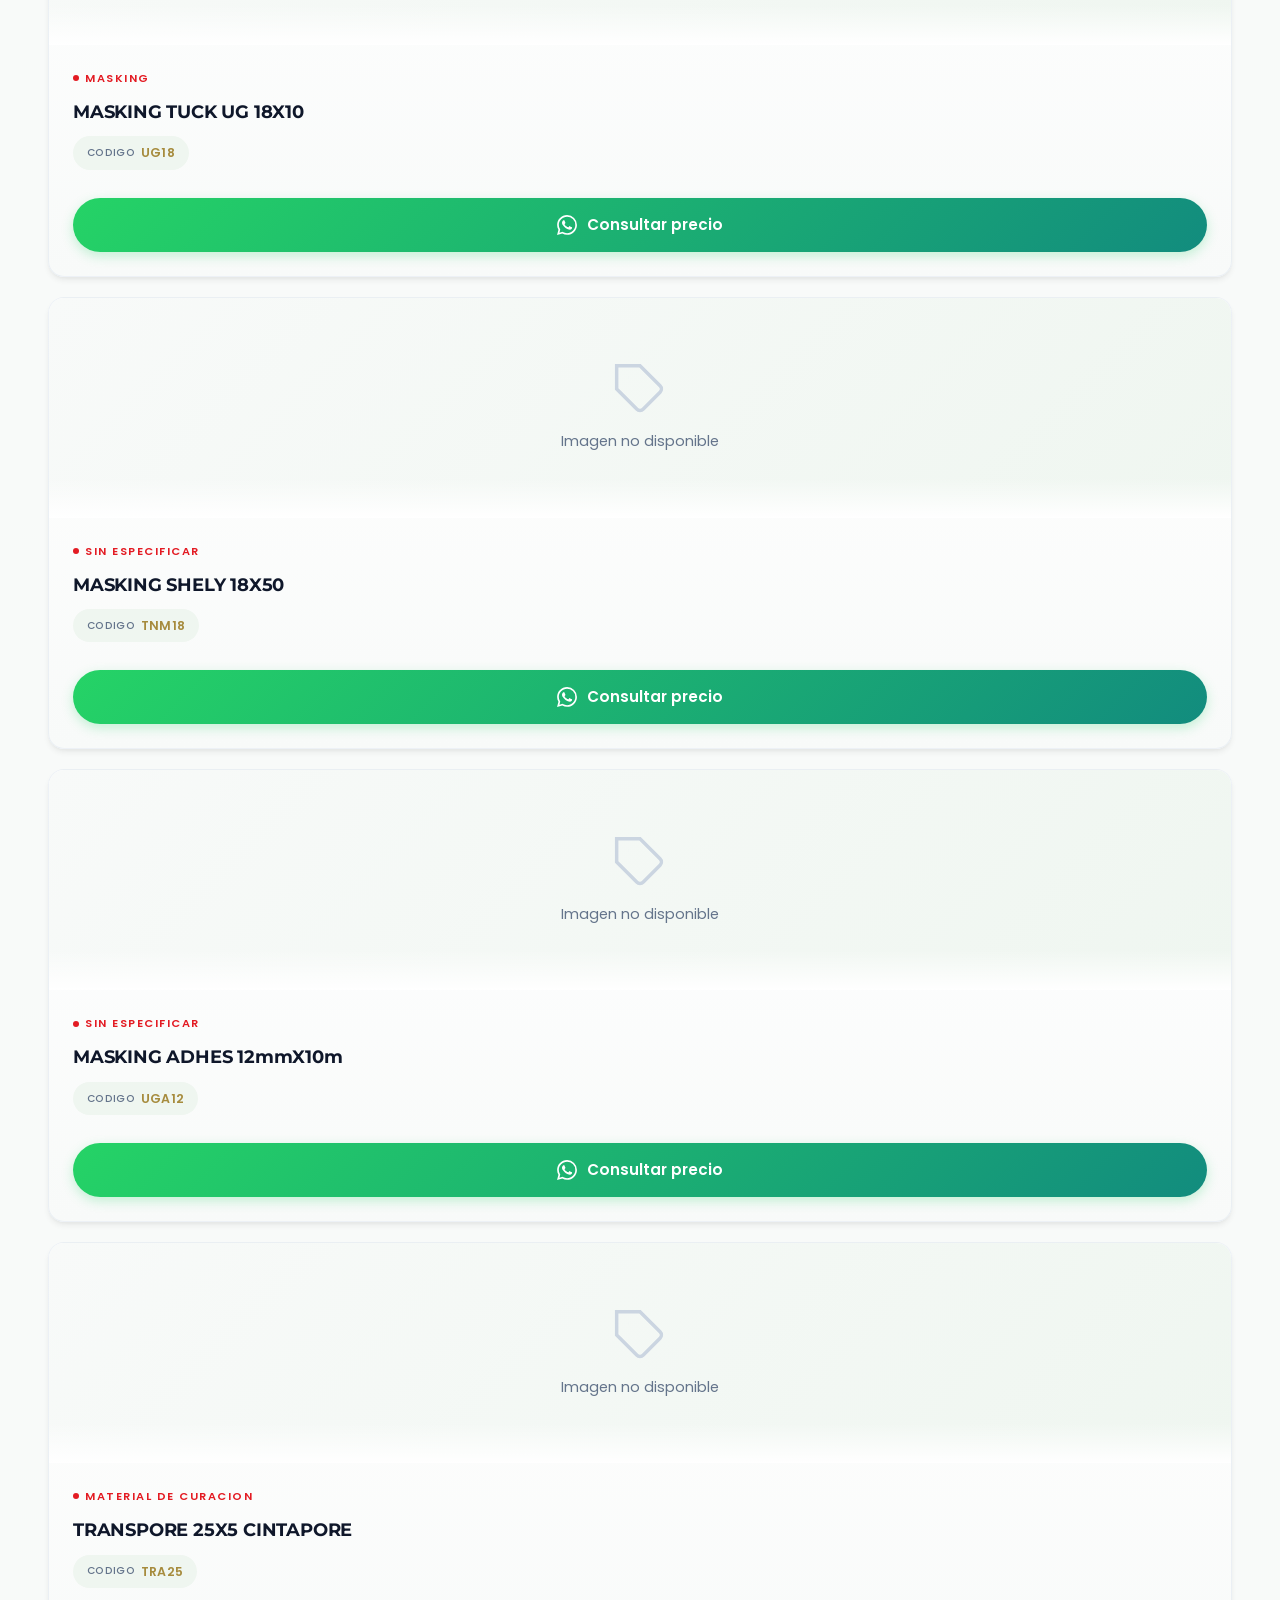
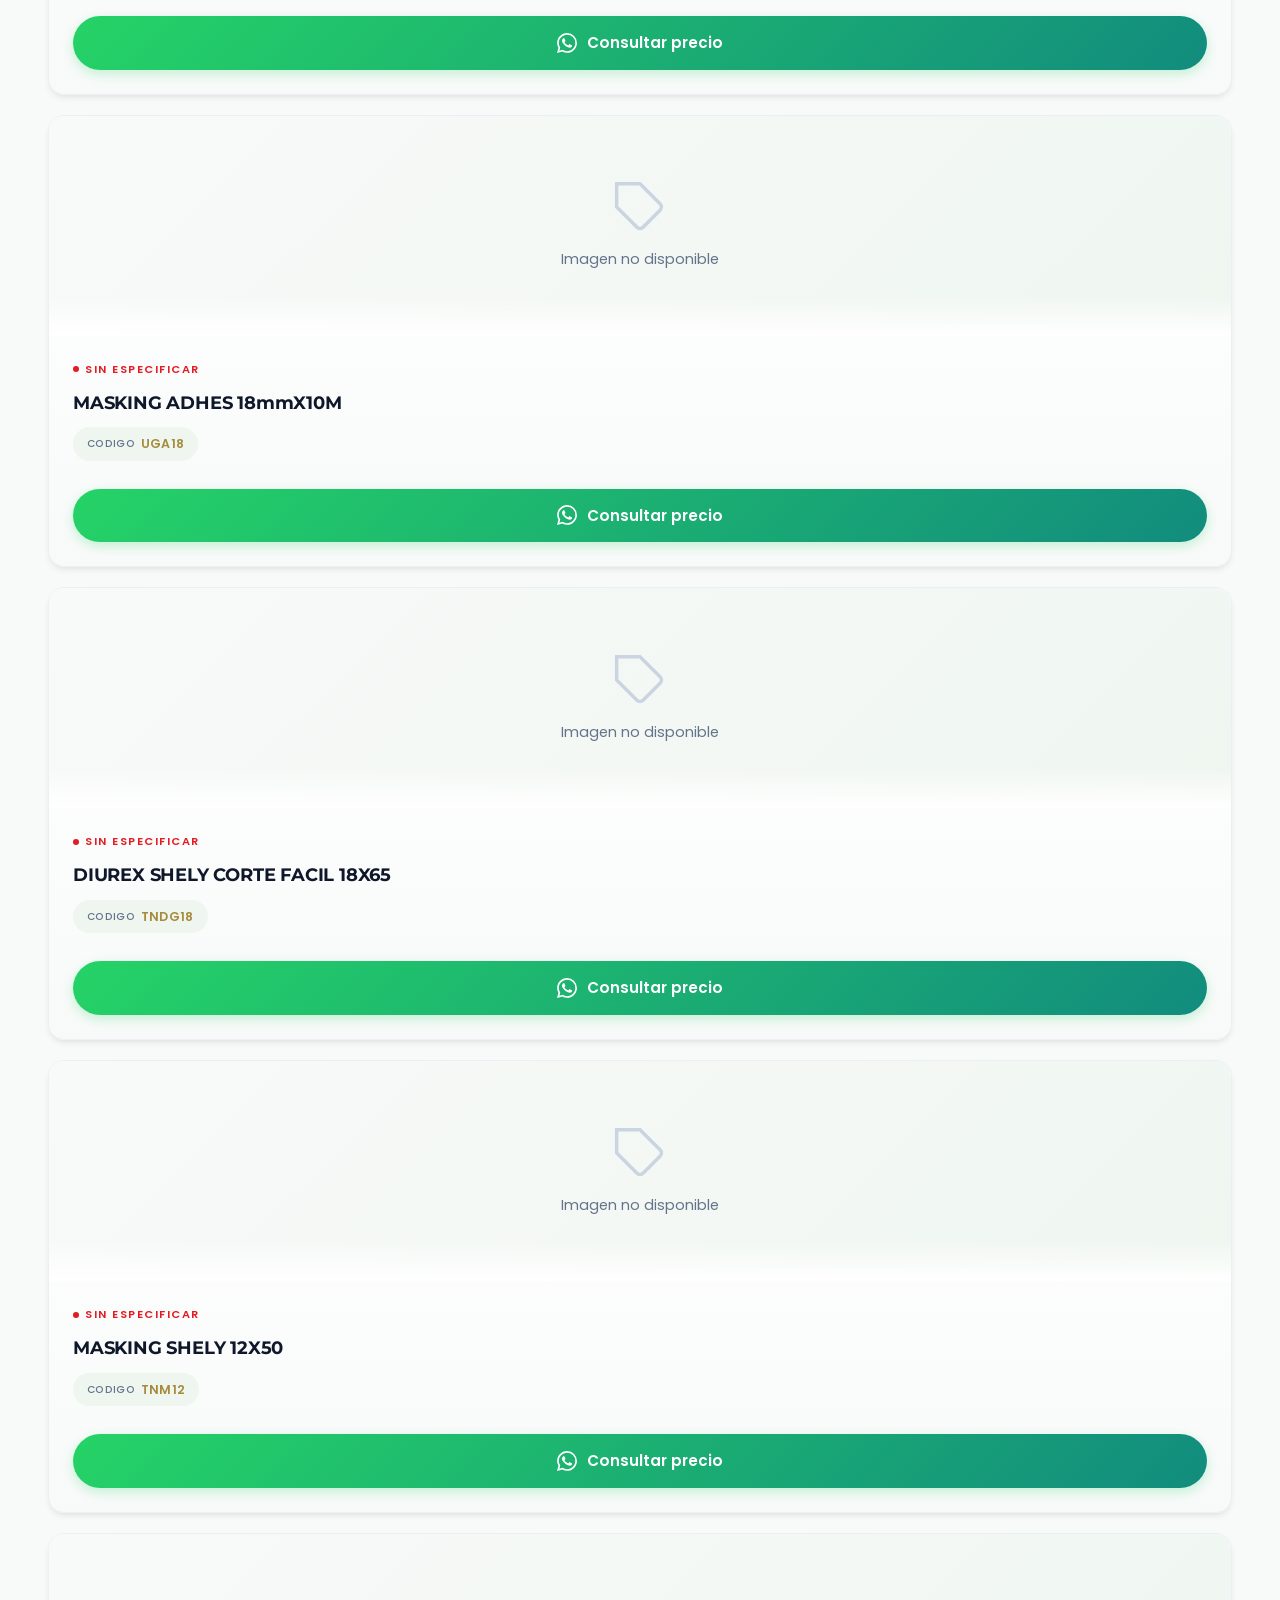
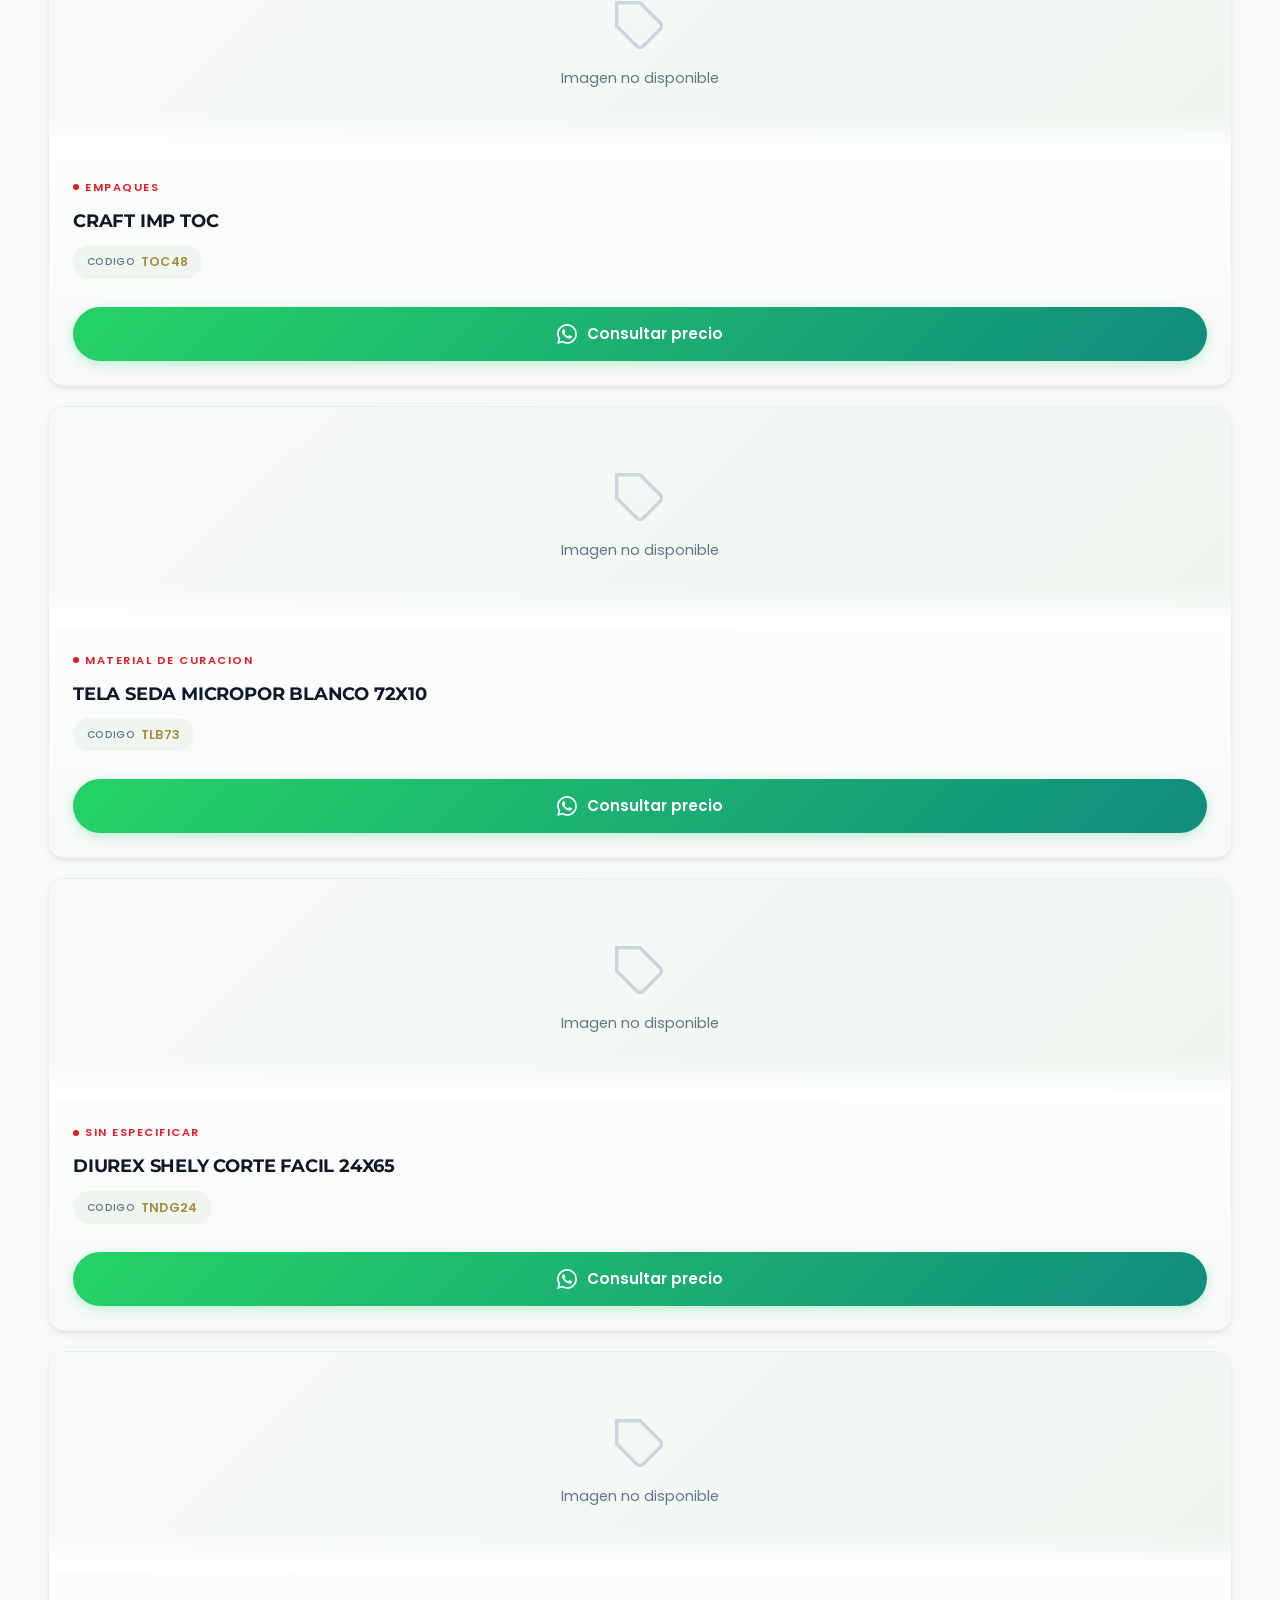
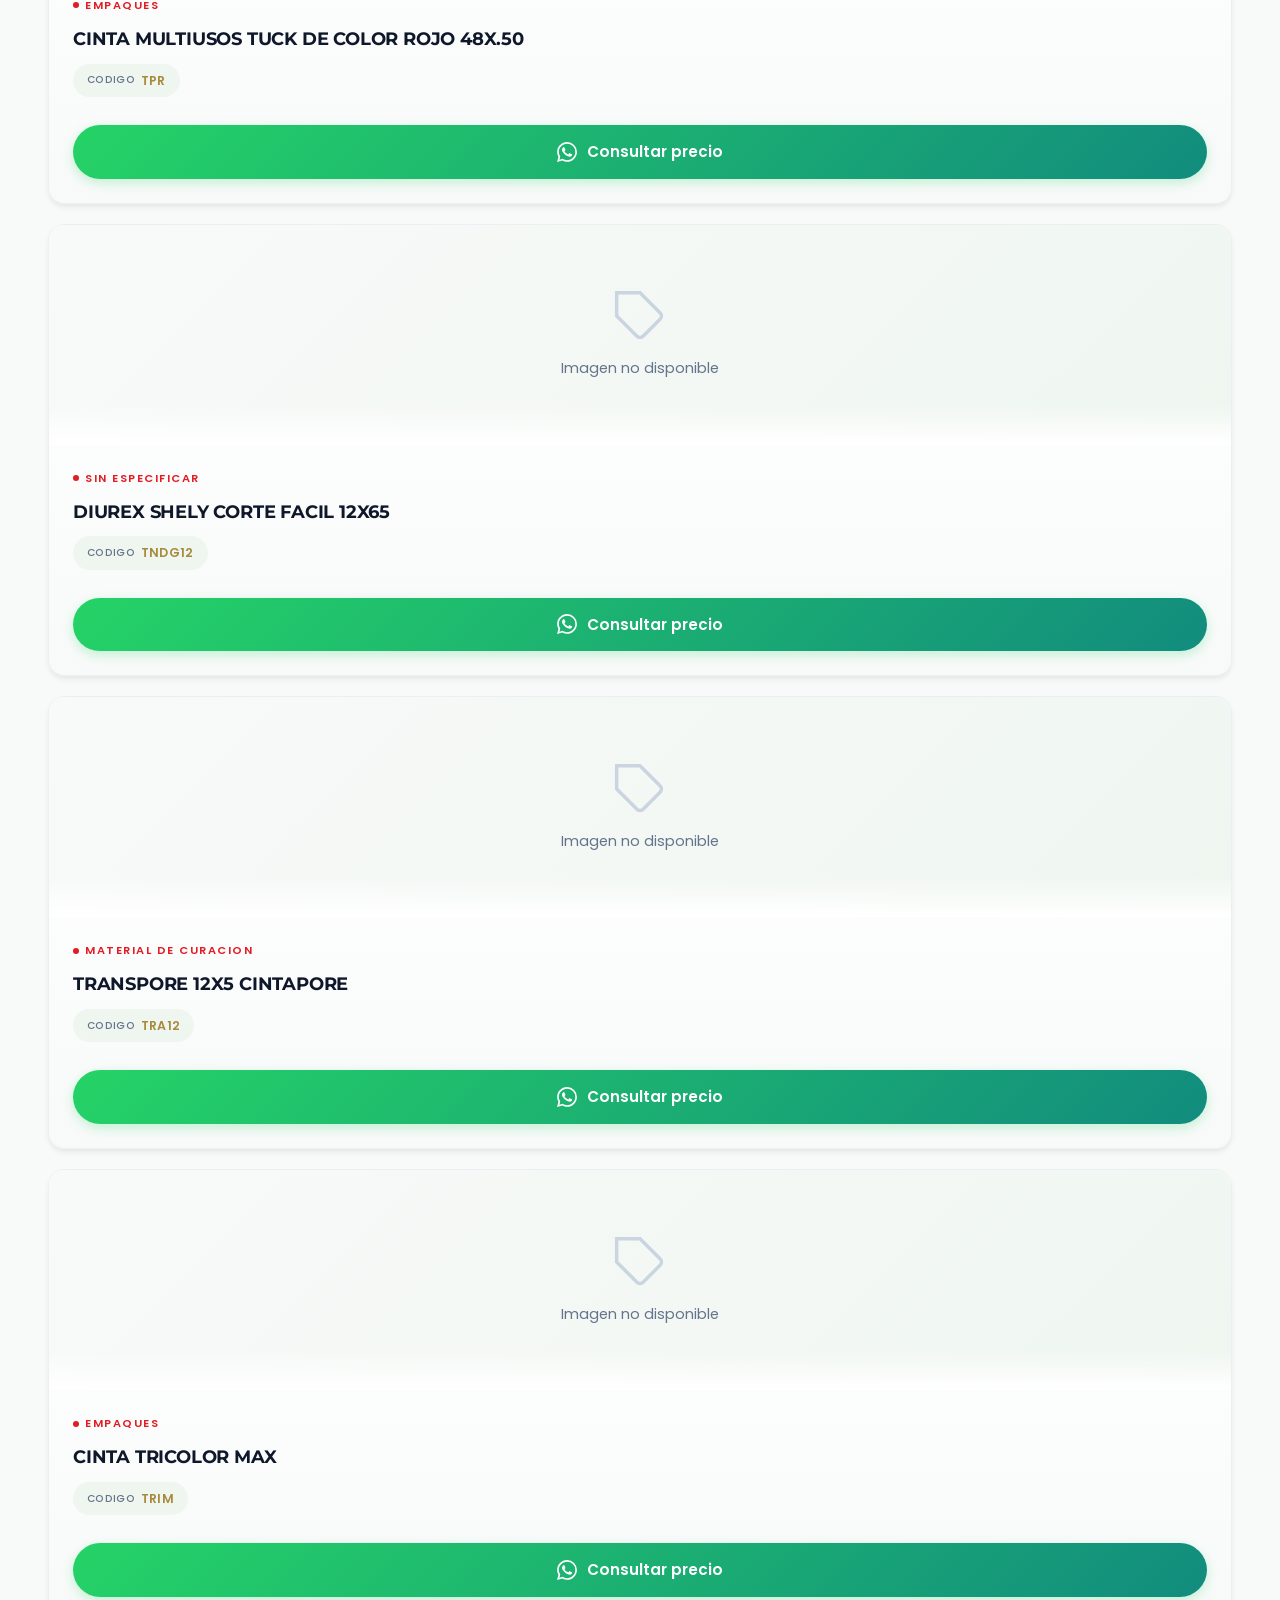
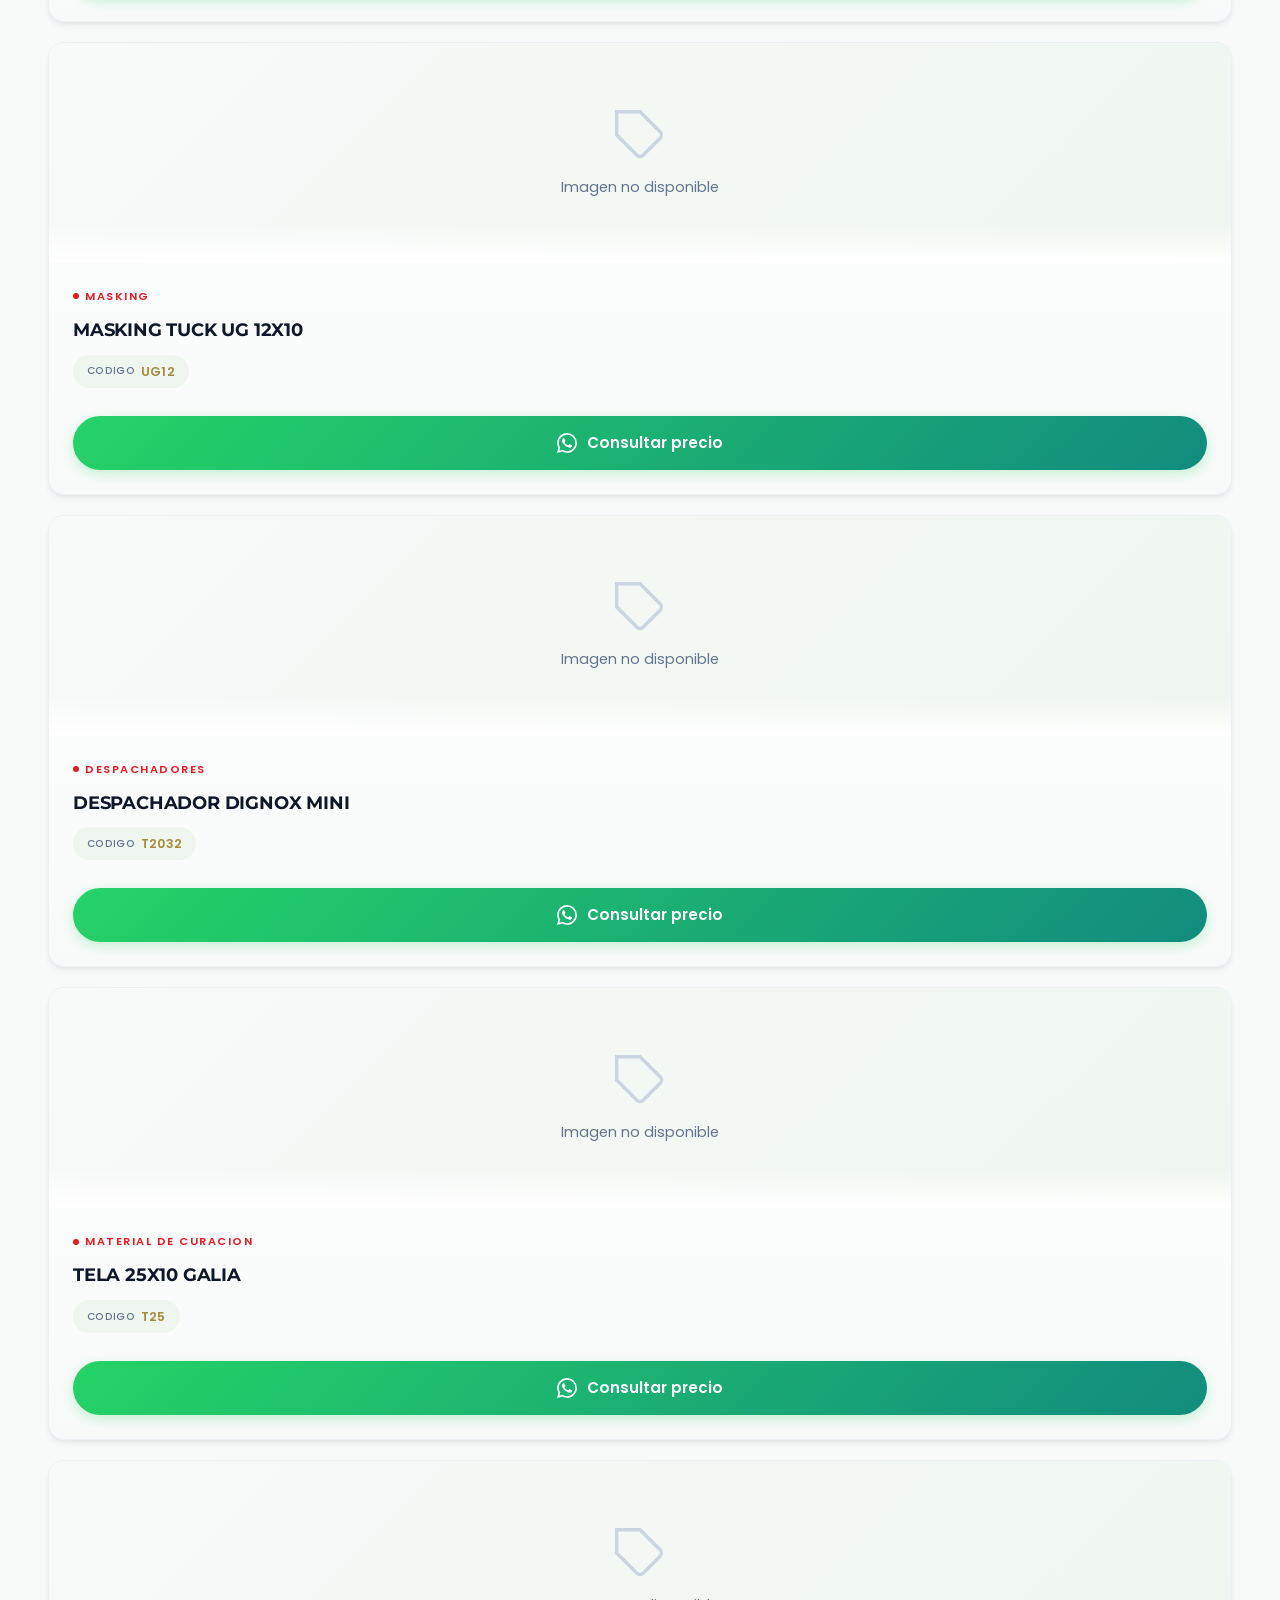
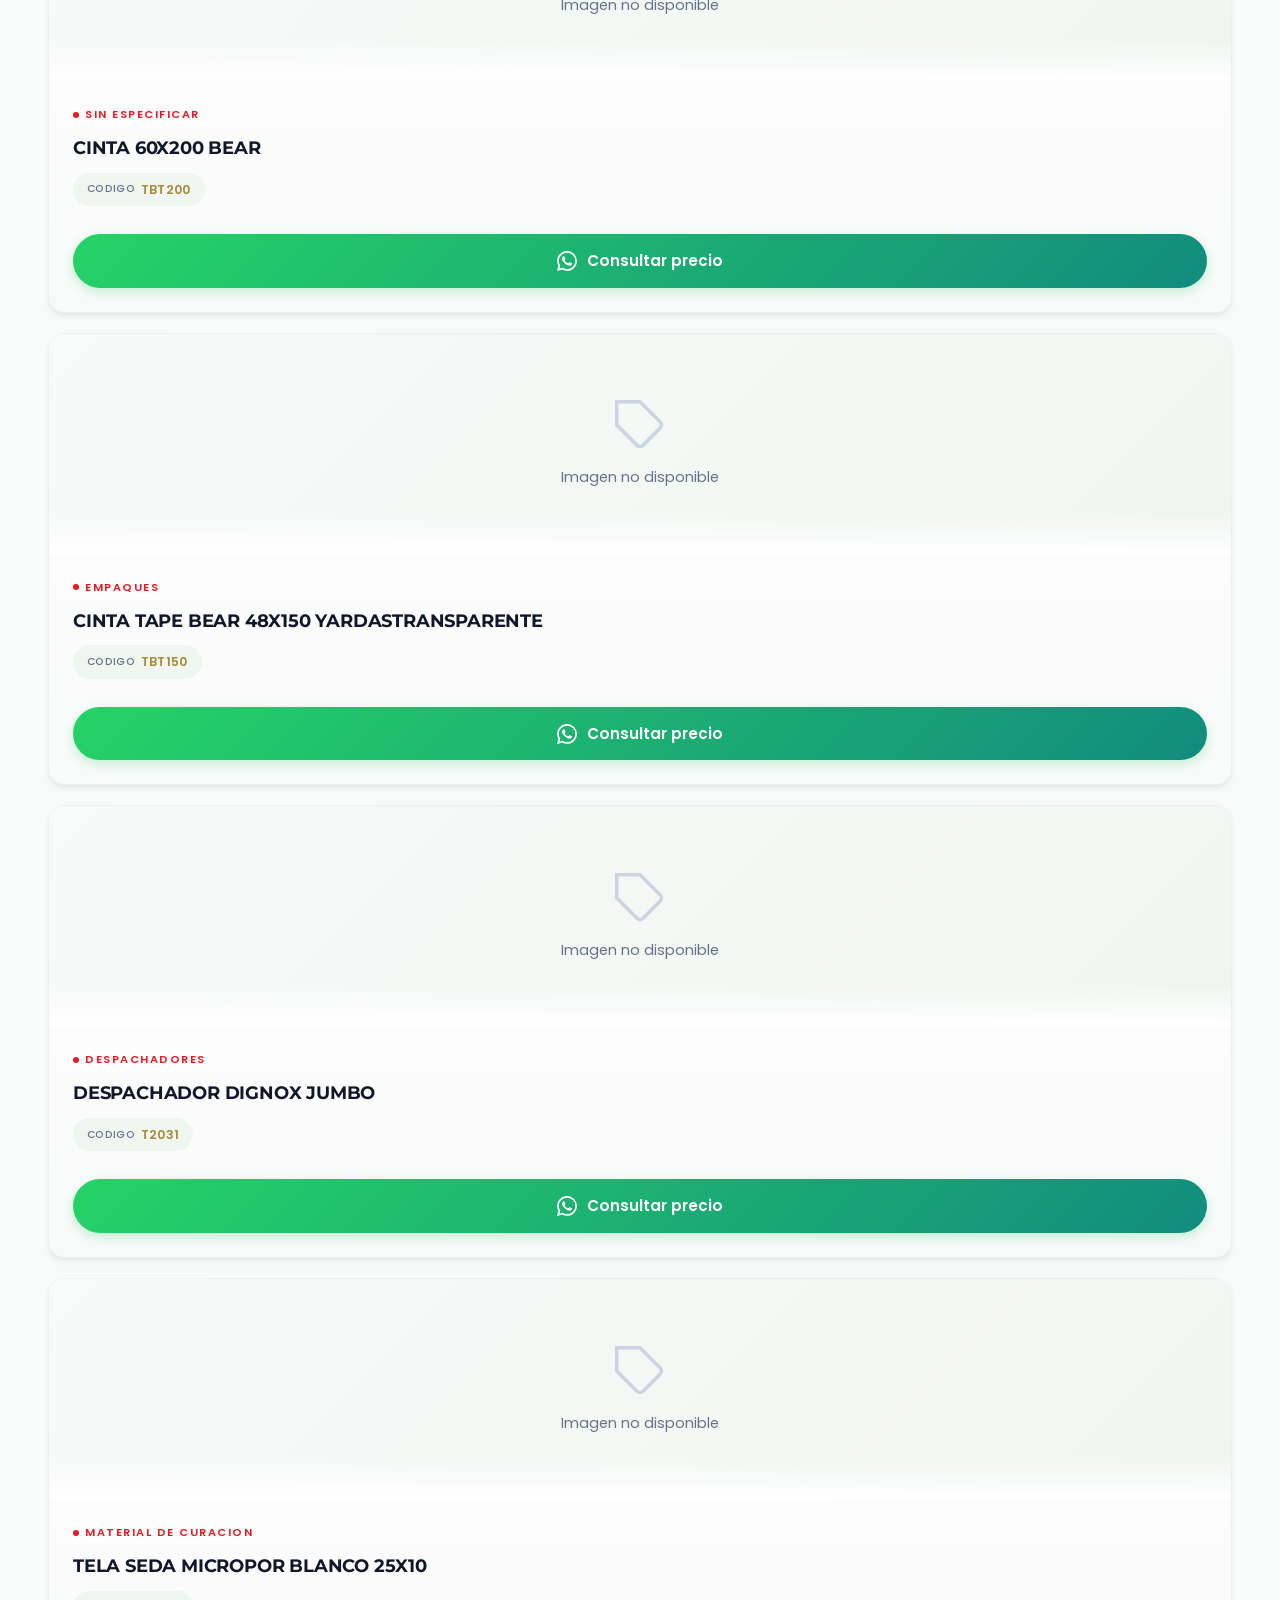
<file: catalogo.html>
<!DOCTYPE html>
<html lang="es">
<head>
    <meta charset="UTF-8">
    <meta name="viewport" content="width=device-width, initial-scale=1.0">
    <meta name="description" content="R.Tape - Catalogo de cintas adhesivas. Empaques, masking, material de curacion y mas.">
    <title>R.Tape | Catalogo</title>
    <link rel="stylesheet" href="css/style.css">
    <link rel="icon" type="image/png" href="img/logo.png">
</head>
<body>
    <!-- ============ SPLASH ============ -->
    <div id="splash">
        <div id="assembly">
            <div class="ring ring-red"></div>
            <div class="ring ring-yellow"></div>
            <div class="ring ring-blue"></div>
            <div class="ring ring-green"></div>
            <div class="ring ring-purple"></div>
            <svg id="crown" viewBox="0 0 200 110" xmlns="http://www.w3.org/2000/svg">
                <defs>
                    <linearGradient id="goldGrad" x1="0" y1="0" x2="1" y2="1">
                        <stop offset="0" stop-color="#F4D874"/>
                        <stop offset="1" stop-color="#B8860B"/>
                    </linearGradient>
                </defs>
                <path d="M12,95 L12,58 L48,80 L100,22 L152,80 L188,58 L188,95 Z" fill="url(#goldGrad)"/>
                <circle cx="12" cy="46" r="12" fill="url(#goldGrad)"/>
                <circle cx="100" cy="14" r="14" fill="url(#goldGrad)"/>
                <circle cx="188" cy="46" r="12" fill="url(#goldGrad)"/>
                <rect x="8" y="93" width="184" height="10" rx="3" fill="url(#goldGrad)"/>
            </svg>
            <div id="wordmark">
                <span>R.TAPE</span>
                <small>TU SOLUCIÓN ADHESIVA</small>
            </div>
        </div>
    </div>

    <!-- ============ SITIO ============ -->
    <div id="site-content">

    <header class="header">
        <div class="header-container">
            <a href="index.html" class="logo">
                <img src="img/logo.png" alt="R.Tape Logo" class="logo-img">
                <span class="logo-text">R.Tape</span>
            </a>
            <nav class="nav">
                <a href="index.html" class="nav-link">Home</a>
                <a href="catalogo.html" class="nav-link active">Catalogo</a>
                <a href="index.html#contacto" class="nav-link">Contacto</a>
            </nav>
            <button class="menu-toggle" aria-label="Menu">
                <span></span>
                <span></span>
                <span></span>
            </button>
        </div>
    </header>

    <main id="catalogo">
        <section class="catalogo catalogo-full">
            <div class="container">
                <h2 class="section-title">Nuestro Catalogo</h2>
                <p class="section-subtitle">Explora nuestra amplia gama de productos</p>
                
                <div class="filters">
                    <button class="filter-btn active" data-category="todos">Todos</button>
                    <button class="filter-btn" data-category="EMPAQUES">Empaques</button>
                    <button class="filter-btn" data-category="MASKING">Masking</button>
                    <button class="filter-btn" data-category="MATERIAL DE CURACION">Material de Curacion</button>
                    <button class="filter-btn" data-category="DESPACHADORES">Despachadores</button>
                    <button class="filter-btn" data-category="ESPECIALIDADES">Especialidades</button>
                    <button class="filter-btn" data-category="General">General</button>
                </div>

                <div class="search-container">
                    <input type="text" id="searchInput" class="search-input" placeholder="Buscar por nombre o CODIGO...">
                    <svg class="search-icon" viewBox="0 0 24 24" width="20" height="20" fill="none" stroke="currentColor" stroke-width="2">
                        <circle cx="11" cy="11" r="8"></circle>
                        <path d="M21 21l-4.35-4.35"></path>
                    </svg>
                </div>

                <div class="results-counter" id="resultsCounter"></div>

                <div class="products-grid" id="productsGrid">
                    <div class="skeleton-card"><div class="skeleton-image"></div><div class="skeleton-text"></div><div class="skeleton-text short"></div></div>
                    <div class="skeleton-card"><div class="skeleton-image"></div><div class="skeleton-text"></div><div class="skeleton-text short"></div></div>
                    <div class="skeleton-card"><div class="skeleton-image"></div><div class="skeleton-text"></div><div class="skeleton-text short"></div></div>
                    <div class="skeleton-card"><div class="skeleton-image"></div><div class="skeleton-text"></div><div class="skeleton-text short"></div></div>
                    <div class="skeleton-card"><div class="skeleton-image"></div><div class="skeleton-text"></div><div class="skeleton-text short"></div></div>
                    <div class="skeleton-card"><div class="skeleton-image"></div><div class="skeleton-text"></div><div class="skeleton-text short"></div></div>
                </div>

                <div class="load-more-container" id="loadMoreContainer" style="display:none;">
                    <button class="btn-load-more" id="loadMoreBtn">Cargar mas productos</button>
                    <div class="load-more-sentinel" id="loadMoreSentinel"></div>
                </div>

                <div class="no-results" id="noResults" style="display: none;">
                    <p>No se encontraron productos</p>
                </div>
            </div>
        </section>
    </main>

    <footer class="footer">
        <div class="container">
            <div class="footer-grid">
                <div class="footer-brand">
                    <div class="footer-logo">
                        <img src="img/logo.png" alt="R.Tape" class="footer-logo-img">
                        <span>R.Tape</span>
                    </div>
                    <p class="footer-slogan">Tu Solucion Adhesiva</p>
                    <p class="footer-tagline">Mas de 20 años ofreciendo las mejores cintas y adhesivos de calidad.</p>
                </div>
                <div class="footer-contact">
                    <h4>Contacto</h4>
                    <ul class="footer-contact-list">
                        <li>
                            <svg viewBox="0 0 24 24" width="18" height="18" fill="none" stroke="currentColor" stroke-width="2">
                                <path d="M21 10c0 7-9 13-9 13s-9-6-9-13a9 9 0 0 1 18 0z"></path>
                                <circle cx="12" cy="10" r="3"></circle>
                            </svg>
                            <span>Roldan No 100, Local B, Centro Historico, CDMX</span>
                        </li>
                        <li>
                            <svg viewBox="0 0 24 24" width="18" height="18" fill="none" stroke="currentColor" stroke-width="2">
                                <path d="M22 16.92v3a2 2 0 0 1-2.18 2 19.79 19.79 0 0 1-8.63-3.07 19.5 19.5 0 0 1-6-6 19.79 19.79 0 0 1-3.07-8.67A2 2 0 0 1 4.11 2h3a2 2 0 0 1 2 1.72 12.84 12.84 0 0 0 .7 2.81 2 2 0 0 1-.45 2.11L8.09 9.91a16 16 0 0 0 6 6l1.27-1.27a2 2 0 0 1 2.11-.45 12.84 12.84 0 0 0 2.81.7A2 2 0 0 1 22 16.92z"></path>
                            </svg>
                            <a href="tel:+55510549550">55 1054 9550</a> / <a href="tel:+55510549551">9551</a>
                        </li>
                        <li>
                            <svg viewBox="0 0 24 24" width="18" height="18" fill="none" stroke="currentColor" stroke-width="2">
                                <path d="M4 4h16c1.1 0 2 .9 2 2v12c0 1.1-.9 2-2 2H4c-1.1 0-2-.9-2-2V6c0-1.1.9-2 2-2z"></path>
                                <polyline points="22,6 12,13 2,6"></polyline>
                            </svg>
                            <a href="mailto:royaltapecintasadhesivas@gmail.com">royaltapecintasadhesivas@gmail.com</a>
                        </li>
                    </ul>
                </div>
                <div class="footer-links">
                    <h4>Enlaces</h4>
                    <ul>
                        <li><a href="index.html">Home</a></li>
                        <li><a href="catalogo.html">Catalogo</a></li>
                        <li><a href="index.html#contacto">Contacto</a></li>
                    </ul>
                </div>
            </div>
            <div class="footer-bottom">
                <p>&copy; 2026 R.Tape. Todos los derechos reservados.</p>
            </div>
        </div>
    </footer>

    </div><!-- fin site-content -->

    <script src="js/productos.js"></script>
    <script src="js/catalogo.js"></script>
    <script>
        // Splash timing
        (function() {
            var splash = document.getElementById('splash');
            var site = document.getElementById('site-content');
            if (!splash || !site) return;

            // Skip splash if user prefers reduced motion
            if (window.matchMedia('(prefers-reduced-motion: reduce)').matches) {
                splash.style.display = 'none';
                site.classList.add('show');
                return;
            }

            setTimeout(function() {
                splash.classList.add('exit');
                site.classList.add('show');
                window.scrollTo(0, 0);
                setTimeout(function() { splash.classList.add('hidden'); }, 750);
            }, 2200);
        })();
    </script>
</body>
</html>
</file>
<file: css/style.css>
/* ========================================
   R.Tape - Tu Solucion Adhesiva
   Professional & Original Design
   ======================================== */

/* Google Fonts */
@import url('https://fonts.googleapis.com/css2?family=Montserrat:wght@300;400;500;600;700;800;900&family=Poppins:wght@300;400;500;600;700&display=swap');

/* CSS Variables */
:root {
    --color-primary: #E31B23;
    --color-primary-dark: #B91C1C;
    --color-secondary: #C5A55A;
    --color-secondary-dark: #A68B3D;
    --color-yellow: #FFD100;
    --color-blue: #0072CE;
    --color-green: #00A550;
    --color-bg: #F8FAF9;
    --color-bg-alt: #EFF6F0;
    --color-white: #FFFFFF;
    --color-dark: #0F172A;
    --color-gray: #64748B;
    --color-light-gray: #E2E8F0;
    --color-border: #CBD5E1;
    
    --gradient-primary: linear-gradient(135deg, var(--color-primary) 0%, var(--color-primary-dark) 100%);
    --gradient-secondary: linear-gradient(135deg, var(--color-secondary) 0%, var(--color-secondary-dark) 100%);
    --gradient-hero: linear-gradient(160deg, #FFFFFF 0%, #F0FDF4 50%, #ECFDF5 100%);
    --gradient-card: linear-gradient(180deg, #FFFFFF 0%, #F8FAF9 100%);
    
    --shadow-xs: 0 1px 2px rgba(0, 0, 0, 0.05);
    --shadow-sm: 0 4px 6px -1px rgba(0, 0, 0, 0.07), 0 2px 4px -1px rgba(0, 0, 0, 0.04);
    --shadow-md: 0 10px 25px -5px rgba(0, 0, 0, 0.08), 0 8px 10px -6px rgba(0, 0, 0, 0.04);
    --shadow-lg: 0 20px 40px -10px rgba(0, 0, 0, 0.1), 0 10px 20px -10px rgba(0, 0, 0, 0.06);
    --shadow-xl: 0 25px 50px -12px rgba(0, 0, 0, 0.15);
    --shadow-glow: 0 0 40px rgba(227, 27, 35, 0.15);
    
    --radius-sm: 8px;
    --radius-md: 12px;
    --radius-lg: 16px;
    --radius-xl: 24px;
    --radius-full: 9999px;
    
    --transition-fast: all 0.2s cubic-bezier(0.4, 0, 0.2, 1);
    --transition-base: all 0.3s cubic-bezier(0.4, 0, 0.2, 1);
    --transition-slow: all 0.5s cubic-bezier(0.4, 0, 0.2, 1);
    
    --font-heading: 'Montserrat', sans-serif;
    --font-body: 'Poppins', sans-serif;
}

/* =================== SPLASH =================== */
#splash {
    position: fixed;
    inset: 0;
    z-index: 9999;
    background: #181818;
    display: flex;
    align-items: center;
    justify-content: center;
    overflow: hidden;
}

#assembly {
    position: relative;
    width: 360px;
    height: 310px;
}

.ring {
    position: absolute;
    border-radius: 50%;
    border-style: solid;
    opacity: 0;
    box-sizing: border-box;
}

.ring::after {
    content: '';
    position: absolute;
    top: 50%;
    left: 50%;
    transform: translate(-50%, -50%);
    border-radius: 50%;
    border-style: solid;
}

.ring-red {
    width: 230px;
    height: 230px;
    border-width: 22px;
    border-color: var(--color-primary);
    left: 0;
    top: 60px;
    animation: flyRed 1.1s cubic-bezier(.2, .9, .25, 1) forwards;
}

.ring-red::after {
    width: 150px;
    height: 150px;
    border-width: 14px;
    border-color: var(--color-primary);
}

.ring-yellow {
    width: 195px;
    height: 195px;
    border-width: 20px;
    border-color: var(--color-yellow);
    left: 100px;
    top: 40px;
    animation: flyYellow 1.1s cubic-bezier(.2, .9, .25, 1) forwards 0.1s;
}

.ring-yellow::after {
    width: 130px;
    height: 130px;
    border-width: 12px;
    border-color: var(--color-yellow);
}

.ring-blue {
    width: 170px;
    height: 170px;
    border-width: 18px;
    border-color: var(--color-blue);
    left: 190px;
    top: 50px;
    animation: flyBlue 1.1s cubic-bezier(.2, .9, .25, 1) forwards 0.2s;
}

.ring-blue::after {
    width: 110px;
    height: 110px;
    border-width: 12px;
    border-color: var(--color-blue);
}

.ring-green {
    width: 130px;
    height: 130px;
    border-width: 16px;
    border-color: var(--color-green);
    left: 210px;
    top: 140px;
    animation: flyGreen 1.1s cubic-bezier(.2, .9, .25, 1) forwards 0.3s;
}

.ring-green::after {
    width: 85px;
    height: 85px;
    border-width: 10px;
    border-color: var(--color-green);
}

.ring-purple {
    width: 75px;
    height: 75px;
    border-width: 12px;
    border-color: #9B4FB0;
    left: 278px;
    top: 195px;
    animation: flyPurple 1.1s cubic-bezier(.2, .9, .25, 1) forwards 0.4s;
}

.ring-purple::after {
    width: 45px;
    height: 45px;
    border-width: 8px;
    border-color: #9B4FB0;
}

.ring-purple::before {
    content: '✦';
    position: absolute;
    bottom: 6px;
    right: 2px;
    font-size: 14px;
    color: rgba(255, 255, 255, 0.6);
    z-index: 1;
}

@keyframes flyRed {
    0% { transform: translate(-70vw, -20vh) rotate(-50deg) scale(.5); opacity: 0; }
    100% { transform: translate(0, 0) rotate(0) scale(1); opacity: 1; }
}

@keyframes flyYellow {
    0% { transform: translate(60vw, -30vh) rotate(60deg) scale(.5); opacity: 0; }
    100% { transform: translate(0, 0) rotate(0) scale(1); opacity: 1; }
}

@keyframes flyBlue {
    0% { transform: translate(65vw, 25vh) rotate(-45deg) scale(.5); opacity: 0; }
    100% { transform: translate(0, 0) rotate(0) scale(1); opacity: 1; }
}

@keyframes flyGreen {
    0% { transform: translate(-55vw, 35vh) rotate(40deg) scale(.4); opacity: 0; }
    100% { transform: translate(0, 0) rotate(0) scale(1); opacity: 1; }
}

@keyframes flyPurple {
    0% { transform: translate(0, -50vh) scale(.3); opacity: 0; }
    100% { transform: translate(0, 0) scale(1); opacity: 1; }
}

#crown {
    position: absolute;
    width: 150px;
    left: 95px;
    top: -100px;
    opacity: 0;
    animation: crownDrop 0.9s cubic-bezier(.34, 1.56, .64, 1) forwards 0.75s;
    filter: drop-shadow(0 6px 10px rgba(0, 0, 0, .4));
}

@keyframes crownDrop {
    0% { transform: translateY(-140px) rotate(-8deg); opacity: 0; }
    70% { opacity: 1; }
    100% { transform: translateY(0) rotate(0); opacity: 1; }
}

#wordmark {
    position: absolute;
    bottom: -64px;
    left: 0;
    width: 100%;
    text-align: center;
    opacity: 0;
    animation: splashFadeUp 0.6s ease forwards 1.5s;
}

@keyframes splashFadeUp {
    0% { opacity: 0; transform: translateY(10px); }
    100% { opacity: 1; transform: translateY(0); }
}

#wordmark span {
    font-family: var(--font-heading);
    font-weight: 700;
    font-size: 22px;
    letter-spacing: .08em;
    color: #fff;
}

#wordmark small {
    display: block;
    font-family: var(--font-body);
    font-weight: 400;
    font-size: 11px;
    letter-spacing: .25em;
    color: #6E6E6E;
    margin-top: 6px;
}

#splash.exit {
    transition: opacity 0.7s ease 0.1s, transform 0.7s ease 0.1s;
    opacity: 0;
    transform: scale(1.06);
    pointer-events: none;
}

#splash.hidden {
    visibility: hidden;
}

/* =================== SITE REVEAL =================== */
#site-content {
    opacity: 0;
    transition: opacity 1s ease 0.3s;
}

#site-content.show {
    opacity: 1;
}

/* Reduced motion */
@media (prefers-reduced-motion: reduce) {
    .ring, #crown, #wordmark {
        animation: none !important;
        opacity: 1 !important;
        transform: none !important;
    }
    #splash { display: none !important; }
    #site-content { opacity: 1 !important; transition: none !important; }
}

/* Reset & Base */
*,
*::before,
*::after {
    margin: 0;
    padding: 0;
    box-sizing: border-box;
}

html {
    scroll-behavior: smooth;
    font-size: 16px;
}

body {
    font-family: var(--font-body);
    background-color: var(--color-bg);
    color: var(--color-dark);
    line-height: 1.7;
    -webkit-font-smoothing: antialiased;
    -moz-osx-font-smoothing: grayscale;
    overflow-x: hidden;
}

.container {
    max-width: 1300px;
    margin: 0 auto;
    padding: 0 24px;
}

/* Selection */
::selection {
    background: var(--color-primary);
    color: var(--color-white);
}

/* Header */
.header {
    background: rgba(255, 255, 255, 0.95);
    backdrop-filter: blur(20px);
    -webkit-backdrop-filter: blur(20px);
    position: sticky;
    top: 0;
    z-index: 1000;
    border-bottom: 1px solid rgba(226, 232, 240, 0.5);
    transition: var(--transition-base);
}

.header.scrolled {
    box-shadow: var(--shadow-md);
}

.header-container {
    max-width: 1300px;
    margin: 0 auto;
    padding: 16px 24px;
    display: flex;
    justify-content: space-between;
    align-items: center;
}

.logo {
    display: flex;
    align-items: center;
    text-decoration: none;
    gap: 14px;
}

.logo-img {
    height: 52px;
    width: auto;
    transition: var(--transition-base);
}

.logo:hover .logo-img {
    transform: scale(1.05);
}

.logo-text {
    font-family: var(--font-heading);
    font-size: 1.6rem;
    font-weight: 800;
    color: var(--color-dark);
    letter-spacing: -0.5px;
    background: linear-gradient(135deg, var(--color-dark) 0%, var(--color-gray) 100%);
    -webkit-background-clip: text;
    -webkit-text-fill-color: transparent;
    background-clip: text;
}

.nav {
    display: flex;
    gap: 8px;
    align-items: center;
}

.nav-link {
    text-decoration: none;
    color: var(--color-gray);
    font-weight: 500;
    font-size: 0.95rem;
    padding: 10px 18px;
    border-radius: var(--radius-full);
    transition: var(--transition-base);
    position: relative;
}

.nav-link:hover {
    color: var(--color-primary);
    background: rgba(227, 27, 35, 0.05);
}

.nav-link.active {
    color: var(--color-primary);
    background: rgba(227, 27, 35, 0.08);
    font-weight: 600;
}

.nav-link::after {
    display: none;
}

.admin-link {
    color: var(--color-gray);
    font-size: 0.85rem;
    border: 1px solid var(--color-light-gray);
}

.admin-link:hover {
    border-color: var(--color-primary);
    background: var(--color-primary);
    color: var(--color-white);
}

.menu-toggle {
    display: none;
    flex-direction: column;
    gap: 6px;
    background: none;
    border: none;
    cursor: pointer;
    padding: 8px;
    border-radius: var(--radius-sm);
    transition: var(--transition-base);
}

.menu-toggle:hover {
    background: var(--color-light-gray);
}

.menu-toggle span {
    width: 24px;
    height: 2.5px;
    background: var(--color-dark);
    border-radius: 2px;
    transition: var(--transition-base);
}

/* Hero Section */
.hero {
    background: var(--gradient-hero);
    padding: 100px 24px 80px;
    display: flex;
    justify-content: center;
    align-items: center;
    gap: 80px;
    flex-wrap: wrap;
    position: relative;
    overflow: hidden;
}

/* Animated tape strip */
.hero-tape-strip {
    position: absolute;
    top: 50%;
    left: -10%;
    width: 120%;
    height: 40px;
    background: repeating-linear-gradient(
        90deg,
        var(--color-primary) 0px,
        var(--color-primary) 30px,
        var(--color-yellow) 30px,
        var(--color-yellow) 60px,
        var(--color-blue) 60px,
        var(--color-blue) 90px,
        var(--color-green) 90px,
        var(--color-green) 120px
    );
    transform: translateY(-50%) rotate(-8deg);
    opacity: 0.12;
    z-index: 0;
    animation: tapeSlide 20s linear infinite;
}

.hero-tape-strip::before {
    content: '';
    position: absolute;
    top: 0;
    left: 0;
    right: 0;
    bottom: 0;
    background: repeating-linear-gradient(
        90deg,
        transparent 0px,
        transparent 28px,
        rgba(255,255,255,0.4) 28px,
        rgba(255,255,255,0.4) 32px
    );
}

@keyframes tapeSlide {
    0% { transform: translateY(-50%) rotate(-8deg) translateX(0); }
    100% { transform: translateY(-50%) rotate(-8deg) translateX(120px); }
}

.hero::before {
    content: '';
    position: absolute;
    top: -50%;
    right: -20%;
    width: 600px;
    height: 600px;
    background: radial-gradient(circle, rgba(0, 165, 80, 0.08) 0%, transparent 70%);
    border-radius: 50%;
    pointer-events: none;
}

.hero::after {
    content: '';
    position: absolute;
    bottom: -30%;
    left: -10%;
    width: 400px;
    height: 400px;
    background: radial-gradient(circle, rgba(227, 27, 35, 0.06) 0%, transparent 70%);
    border-radius: 50%;
    pointer-events: none;
}

.hero-content {
    text-align: center;
    max-width: 650px;
    z-index: 1;
    position: relative;
}

.hero-badge {
    display: inline-flex;
    align-items: center;
    gap: 8px;
    background: var(--gradient-secondary);
    color: var(--color-white);
    padding: 10px 24px;
    border-radius: var(--radius-full);
    font-size: 0.85rem;
    font-weight: 600;
    margin-bottom: 28px;
    letter-spacing: 0.5px;
    box-shadow: 0 4px 15px rgba(197, 165, 90, 0.3);
    animation: badgeFloat 3s ease-in-out infinite;
}

@keyframes badgeFloat {
    0%, 100% { transform: translateY(0); }
    50% { transform: translateY(-5px); }
}

.hero-title {
    font-family: var(--font-heading);
    font-size: 4rem;
    font-weight: 900;
    color: var(--color-dark);
    margin-bottom: 20px;
    letter-spacing: -1px;
    line-height: 1.1;
    position: relative;
}

.hero-title::after {
    content: '';
    display: block;
    width: 80px;
    height: 5px;
    background: var(--gradient-primary);
    margin: 24px auto 0;
    border-radius: var(--radius-full);
}

.hero-subtitle {
    font-size: 1.25rem;
    color: var(--color-gray);
    margin-bottom: 36px;
    font-weight: 400;
    max-width: 500px;
    margin-left: auto;
    margin-right: auto;
}

.hero-buttons {
    display: flex;
    gap: 16px;
    justify-content: center;
    flex-wrap: wrap;
}

.hero-decoration {
    position: relative;
    width: 340px;
    height: 320px;
    z-index: 1;
}

.hero-crown-svg {
    position: absolute;
    width: 85px;
    top: -15px;
    left: 50%;
    transform: translateX(-50%);
    z-index: 5;
    filter: drop-shadow(0 4px 8px rgba(0, 0, 0, 0.15));
    animation: crownFloat 4s ease-in-out infinite 0.25s;
}

.tape-roll {
    position: absolute;
    border-radius: 50%;
    border-style: solid;
    background: var(--color-white);
    transition: var(--transition-base);
}

.tape-roll:hover {
    transform: scale(1.08);
}

.tape-roll::before {
    content: '';
    position: absolute;
    top: 50%;
    left: 50%;
    transform: translate(-50%, -50%);
    border-radius: 50%;
    background: var(--color-bg);
    box-shadow: inset 0 2px 6px rgba(0, 0, 0, 0.08);
}

.tape-roll::after {
    content: '';
    position: absolute;
    top: 50%;
    left: 50%;
    transform: translate(-50%, -50%);
    border-radius: 50%;
    background: var(--color-light-gray);
}

/* Red - largest, left side */
.tape-red {
    width: 150px;
    height: 150px;
    border-width: 24px;
    border-color: var(--color-primary);
    top: 40px;
    left: 0;
    z-index: 1;
    animation: tapeFloat1 4s ease-in-out infinite;
    box-shadow: inset 0 0 0 38px var(--color-white), inset 0 0 0 50px var(--color-primary), var(--shadow-lg);
}

.tape-red::before {
    width: 50px;
    height: 50px;
}

.tape-red::after {
    width: 22px;
    height: 22px;
}

/* Yellow - large, center-left, on top of red */
.tape-yellow {
    width: 130px;
    height: 130px;
    border-width: 22px;
    border-color: var(--color-yellow);
    top: 30px;
    left: 110px;
    z-index: 2;
    animation: tapeFloat2 4s ease-in-out infinite 0.5s;
    box-shadow: inset 0 0 0 34px var(--color-white), inset 0 0 0 46px var(--color-yellow), var(--shadow-lg);
}

.tape-yellow::before {
    width: 44px;
    height: 44px;
}

.tape-yellow::after {
    width: 20px;
    height: 20px;
}

/* Blue - medium, right side */
.tape-blue {
    width: 120px;
    height: 120px;
    border-width: 20px;
    border-color: var(--color-blue);
    top: 20px;
    left: 210px;
    z-index: 1;
    animation: tapeFloat3 4s ease-in-out infinite 1s;
    box-shadow: inset 0 0 0 30px var(--color-white), inset 0 0 0 42px var(--color-blue), var(--shadow-lg);
}

.tape-blue::before {
    width: 40px;
    height: 40px;
}

.tape-blue::after {
    width: 18px;
    height: 18px;
}

/* Green - medium-small, below yellow */
.tape-green {
    width: 100px;
    height: 100px;
    border-width: 18px;
    border-color: var(--color-green);
    top: 150px;
    left: 170px;
    z-index: 1;
    animation: tapeFloat4 4s ease-in-out infinite 1.5s;
    box-shadow: inset 0 0 0 26px var(--color-white), inset 0 0 0 36px var(--color-green), var(--shadow-lg);
}

.tape-green::before {
    width: 34px;
    height: 34px;
}

.tape-green::after {
    width: 16px;
    height: 16px;
}

/* Purple - smallest, bottom-right, outside cluster */
.tape-purple {
    width: 65px;
    height: 65px;
    border-width: 14px;
    border-color: #9B4FB0;
    top: 195px;
    left: 275px;
    z-index: 3;
    animation: tapeFloat5 4s ease-in-out infinite 2s;
    box-shadow: inset 0 0 0 18px var(--color-white), inset 0 0 0 26px #9B4FB0, var(--shadow-md);
}

.tape-purple::before {
    width: 22px;
    height: 22px;
}

.tape-purple::after {
    width: 10px;
    height: 10px;
}

@keyframes tapeFloat1 {
    0%, 100% { transform: translateY(0) rotate(0deg); }
    50% { transform: translateY(-12px) rotate(5deg); }
}

@keyframes tapeFloat2 {
    0%, 100% { transform: translateY(0) rotate(0deg); }
    50% { transform: translateY(-15px) rotate(-5deg); }
}

@keyframes tapeFloat3 {
    0%, 100% { transform: translateY(0) rotate(0deg); }
    50% { transform: translateY(-10px) rotate(3deg); }
}

@keyframes tapeFloat4 {
    0%, 100% { transform: translateY(0) rotate(0deg); }
    50% { transform: translateY(-18px) rotate(-3deg); }
}

@keyframes tapeFloat5 {
    0%, 100% { transform: translateY(0) rotate(0deg); }
    50% { transform: translateY(-8px) rotate(-4deg); }
}

@keyframes crownFloat {
    0%, 100% { transform: translateX(-50%) translateY(0) rotate(0deg); }
    50% { transform: translateX(-50%) translateY(-10px) rotate(3deg); }
}

/* Sobre Nosotros Section */
.sobre-nosotros {
    background: var(--color-white);
    padding: 100px 24px;
    position: relative;
    overflow: hidden;
}

.sobre-nosotros::before {
    content: '';
    position: absolute;
    top: 0;
    left: 0;
    right: 0;
    height: 1px;
    background: linear-gradient(90deg, transparent, var(--color-light-gray), transparent);
}

.sobre-grid {
    display: grid;
    grid-template-columns: 1.5fr 1fr;
    gap: 60px;
    align-items: center;
    max-width: 1200px;
    margin: 0 auto;
}

.sobre-badge {
    display: inline-block;
    background: rgba(227, 27, 35, 0.08);
    color: var(--color-primary);
    padding: 8px 18px;
    border-radius: var(--radius-full);
    font-size: 0.85rem;
    font-weight: 600;
    margin-bottom: 20px;
    letter-spacing: 0.5px;
}

.sobre-title {
    font-family: var(--font-heading);
    font-size: 2.8rem;
    font-weight: 800;
    color: var(--color-dark);
    margin-bottom: 24px;
    line-height: 1.2;
    letter-spacing: -0.5px;
}

.text-gradient {
    background: linear-gradient(135deg, var(--color-primary) 0%, var(--color-primary-dark) 100%);
    -webkit-background-clip: text;
    -webkit-text-fill-color: transparent;
    background-clip: text;
}

.sobre-description {
    color: var(--color-gray);
    font-size: 1.1rem;
    line-height: 1.8;
    margin-bottom: 16px;
}

.sobre-values {
    display: flex;
    gap: 24px;
    margin-top: 32px;
    flex-wrap: wrap;
}

.value-item {
    display: flex;
    align-items: center;
    gap: 10px;
    padding: 12px 20px;
    background: var(--color-bg);
    border-radius: var(--radius-full);
    font-weight: 600;
    font-size: 0.95rem;
    color: var(--color-dark);
}

.value-item svg {
    color: var(--color-green);
    flex-shrink: 0;
}

.sobre-stats {
    display: grid;
    grid-template-columns: repeat(2, 1fr);
    gap: 24px;
}

.stat-item {
    background: var(--gradient-card);
    padding: 32px 24px;
    border-radius: var(--radius-lg);
    text-align: center;
    box-shadow: var(--shadow-sm);
    border: 1px solid rgba(226, 232, 240, 0.6);
    transition: var(--transition-base);
}

.stat-item:hover {
    transform: translateY(-5px);
    box-shadow: var(--shadow-lg);
}

.stat-item:last-child {
    grid-column: span 2;
}

.stat-number {
    display: block;
    font-family: var(--font-heading);
    font-size: 3rem;
    font-weight: 900;
    background: var(--gradient-primary);
    -webkit-background-clip: text;
    -webkit-text-fill-color: transparent;
    background-clip: text;
    margin-bottom: 8px;
}

.stat-label {
    display: block;
    color: var(--color-gray);
    font-size: 0.95rem;
    font-weight: 500;
}

/* Buttons */
.btn {
    display: inline-flex;
    align-items: center;
    justify-content: center;
    gap: 10px;
    padding: 16px 32px;
    border-radius: var(--radius-full);
    text-decoration: none;
    font-weight: 600;
    font-size: 1rem;
    transition: var(--transition-base);
    border: none;
    cursor: pointer;
    position: relative;
    overflow: hidden;
}

.btn::before {
    content: '';
    position: absolute;
    top: 0;
    left: -100%;
    width: 100%;
    height: 100%;
    background: linear-gradient(90deg, transparent, rgba(255, 255, 255, 0.2), transparent);
    transition: var(--transition-slow);
}

.btn:hover::before {
    left: 100%;
}

.btn-primary {
    background: var(--gradient-primary);
    color: var(--color-white);
    box-shadow: 0 4px 15px rgba(227, 27, 35, 0.3);
}

.btn-primary:hover {
    transform: translateY(-3px);
    box-shadow: 0 8px 25px rgba(227, 27, 35, 0.4);
}

.btn-whatsapp {
    background: linear-gradient(135deg, #25D366 0%, #128C7E 100%);
    color: var(--color-white);
    box-shadow: 0 4px 15px rgba(37, 211, 102, 0.3);
}

.btn-whatsapp:hover {
    transform: translateY(-3px);
    box-shadow: 0 8px 25px rgba(37, 211, 102, 0.4);
}

.btn-large {
    padding: 18px 40px;
    font-size: 1.1rem;
}

.btn svg {
    width: 20px;
    height: 20px;
}

/* Catalog Section */
.catalogo {
    padding: 100px 24px;
    background: var(--color-bg);
}

.catalogo-full {
    padding-top: 140px;
}

.section-title {
    font-family: var(--font-heading);
    text-align: center;
    font-size: 2.8rem;
    font-weight: 800;
    color: var(--color-dark);
    margin-bottom: 12px;
    letter-spacing: -0.5px;
}

.section-title::after {
    content: '';
    display: block;
    width: 60px;
    height: 4px;
    background: var(--gradient-primary);
    margin: 16px auto 0;
    border-radius: var(--radius-full);
}

.section-subtitle {
    text-align: center;
    color: var(--color-gray);
    margin-bottom: 48px;
    font-size: 1.15rem;
    font-weight: 400;
}

/* Filters */
.filters {
    display: flex;
    justify-content: center;
    gap: 10px;
    margin-bottom: 32px;
    flex-wrap: wrap;
    padding: 8px;
    background: var(--color-white);
    border-radius: var(--radius-full);
    box-shadow: var(--shadow-sm);
    max-width: fit-content;
    margin-left: auto;
    margin-right: auto;
}

.filter-btn {
    padding: 12px 24px;
    border: none;
    background: transparent;
    border-radius: var(--radius-full);
    cursor: pointer;
    font-weight: 500;
    font-size: 0.9rem;
    color: var(--color-gray);
    transition: var(--transition-base);
}

.filter-btn:hover {
    color: var(--color-primary);
    background: rgba(227, 27, 35, 0.05);
}

.filter-btn.active {
    background: var(--gradient-primary);
    color: var(--color-white);
    box-shadow: 0 4px 12px rgba(227, 27, 35, 0.25);
}

/* Search */
.search-container {
    position: relative;
    max-width: 520px;
    margin: 0 auto 48px;
}

.search-input {
    width: 100%;
    padding: 18px 55px 18px 24px;
    border: 2px solid var(--color-light-gray);
    border-radius: var(--radius-full);
    font-size: 1rem;
    font-family: var(--font-body);
    background: var(--color-white);
    transition: var(--transition-base);
    box-shadow: var(--shadow-xs);
}

.search-input:focus {
    outline: none;
    border-color: var(--color-primary);
    box-shadow: 0 0 0 4px rgba(227, 27, 35, 0.1), var(--shadow-md);
}

.search-input::placeholder {
    color: var(--color-border);
}

.search-icon {
    position: absolute;
    right: 22px;
    top: 50%;
    transform: translateY(-50%);
    color: var(--color-gray);
    pointer-events: none;
}

/* Products Grid */
.products-grid {
    display: grid;
    grid-template-columns: repeat(auto-fill, minmax(300px, 1fr));
    gap: 28px;
}

/* Skeleton Loading */
.skeleton-card {
    background: var(--gradient-card);
    border-radius: var(--radius-lg);
    overflow: hidden;
    box-shadow: var(--shadow-sm);
    border: 1px solid rgba(226, 232, 240, 0.6);
}

.skeleton-image {
    width: 100%;
    height: 220px;
    background: linear-gradient(90deg, #f0f0f0 25%, #e0e0e0 50%, #f0f0f0 75%);
    background-size: 200% 100%;
    animation: skeletonShimmer 1.5s infinite;
}

.skeleton-text {
    height: 16px;
    margin: 16px 24px 0;
    background: linear-gradient(90deg, #f0f0f0 25%, #e0e0e0 50%, #f0f0f0 75%);
    background-size: 200% 100%;
    animation: skeletonShimmer 1.5s infinite;
    border-radius: 4px;
}

.skeleton-text.short {
    width: 60%;
    height: 14px;
    margin-bottom: 24px;
}

@keyframes skeletonShimmer {
    0% { background-position: 200% 0; }
    100% { background-position: -200% 0; }
}

/* Results Counter */
.results-counter {
    text-align: center;
    color: var(--color-gray);
    font-size: 0.9rem;
    margin-bottom: 24px;
    font-weight: 500;
    min-height: 24px;
}

/* Load More */
.load-more-container {
    text-align: center;
    margin-top: 48px;
}

.btn-load-more {
    display: inline-flex;
    align-items: center;
    gap: 10px;
    padding: 16px 40px;
    background: var(--color-white);
    color: var(--color-dark);
    border: 2px solid var(--color-light-gray);
    border-radius: var(--radius-full);
    font-family: var(--font-body);
    font-size: 1rem;
    font-weight: 600;
    cursor: pointer;
    transition: var(--transition-base);
    box-shadow: var(--shadow-sm);
}

.btn-load-more:hover {
    border-color: var(--color-primary);
    color: var(--color-primary);
    transform: translateY(-2px);
    box-shadow: var(--shadow-md);
}

.btn-load-more.loading {
    pointer-events: none;
    opacity: 0.7;
}

.btn-load-more.loading::after {
    content: '';
    width: 18px;
    height: 18px;
    border: 2px solid var(--color-border);
    border-top-color: var(--color-primary);
    border-radius: 50%;
    animation: spin 0.8s linear infinite;
}

@keyframes spin {
    to { transform: rotate(360deg); }
}

.load-more-sentinel {
    height: 1px;
    width: 100%;
}

/* Product Card */
.product-card {
    background: var(--gradient-card);
    border-radius: var(--radius-lg);
    overflow: hidden;
    box-shadow: var(--shadow-sm);
    transition: var(--transition-base);
    display: flex;
    flex-direction: column;
    border: 1px solid rgba(226, 232, 240, 0.6);
    position: relative;
}

.product-card::before {
    content: '';
    position: absolute;
    top: 0;
    left: 0;
    right: 0;
    height: 4px;
    background: var(--gradient-primary);
    opacity: 0;
    transition: var(--transition-base);
}

.product-card:hover {
    transform: translateY(-8px);
    box-shadow: var(--shadow-xl);
    border-color: transparent;
}

.product-card:hover::before {
    opacity: 1;
}

.product-image {
    width: 100%;
    height: 220px;
    background: linear-gradient(135deg, #F8FAF9 0%, #EFF6F0 100%);
    display: flex;
    align-items: center;
    justify-content: center;
    overflow: hidden;
    position: relative;
}

.product-image::after {
    content: '';
    position: absolute;
    bottom: 0;
    left: 0;
    right: 0;
    height: 40px;
    background: linear-gradient(to top, var(--color-white), transparent);
}

.product-image img {
    width: 100%;
    height: 100%;
    object-fit: cover;
    transition: var(--transition-slow);
}

.product-card:hover .product-image img {
    transform: scale(1.08);
}

.product-image-placeholder {
    color: var(--color-gray);
    font-size: 0.9rem;
    text-align: center;
    padding: 24px;
    display: flex;
    flex-direction: column;
    align-items: center;
    gap: 12px;
}

.product-image-placeholder svg {
    width: 56px;
    height: 56px;
    color: var(--color-border);
}

.product-info {
    padding: 24px;
    flex: 1;
    display: flex;
    flex-direction: column;
    gap: 12px;
}

.product-category {
    font-size: 0.7rem;
    text-transform: uppercase;
    letter-spacing: 1.5px;
    color: var(--color-primary);
    font-weight: 600;
    display: inline-flex;
    align-items: center;
    gap: 6px;
}

.product-category::before {
    content: '';
    width: 6px;
    height: 6px;
    background: var(--color-primary);
    border-radius: 50%;
}

.product-name {
    font-family: var(--font-heading);
    font-size: 1.1rem;
    font-weight: 700;
    color: var(--color-dark);
    line-height: 1.4;
    letter-spacing: -0.2px;
}

.product-sku {
    display: inline-flex;
    align-items: center;
    gap: 6px;
    background: var(--color-bg-alt);
    color: var(--color-secondary-dark);
    padding: 6px 14px;
    border-radius: var(--radius-full);
    font-size: 0.78rem;
    font-weight: 600;
    width: fit-content;
    letter-spacing: 0.3px;
}

.product-sku::before {
    content: 'CODIGO';
    font-size: 0.65rem;
    color: var(--color-gray);
    font-weight: 500;
}

.product-stock {
    font-size: 0.85rem;
    color: var(--color-gray);
    display: flex;
    align-items: center;
    gap: 8px;
}

.product-stock::before {
    content: '';
    width: 8px;
    height: 8px;
    border-radius: 50%;
    background: var(--color-gray);
}

.product-stock.in-stock {
    color: var(--color-green);
}

.product-stock.in-stock::before {
    background: var(--color-green);
    box-shadow: 0 0 8px rgba(0, 165, 80, 0.5);
}

.product-stock.out-of-stock {
    color: var(--color-primary);
}

.product-stock.out-of-stock::before {
    background: var(--color-primary);
}

.product-actions {
    margin-top: auto;
    padding-top: 16px;
}

.btn-product-whatsapp {
    width: 100%;
    display: flex;
    align-items: center;
    justify-content: center;
    gap: 10px;
    padding: 14px 20px;
    background: linear-gradient(135deg, #25D366 0%, #128C7E 100%);
    color: var(--color-white);
    border: none;
    border-radius: var(--radius-full);
    font-weight: 600;
    font-size: 0.95rem;
    cursor: pointer;
    transition: var(--transition-base);
    text-decoration: none;
    box-shadow: 0 4px 12px rgba(37, 211, 102, 0.25);
    position: relative;
    overflow: hidden;
}

.btn-product-whatsapp::before {
    content: '';
    position: absolute;
    top: 0;
    left: -100%;
    width: 100%;
    height: 100%;
    background: linear-gradient(90deg, transparent, rgba(255, 255, 255, 0.2), transparent);
    transition: var(--transition-slow);
}

.btn-product-whatsapp:hover {
    transform: translateY(-2px);
    box-shadow: 0 6px 20px rgba(37, 211, 102, 0.35);
}

.btn-product-whatsapp:hover::before {
    left: 100%;
}

.btn-product-whatsapp svg {
    width: 20px;
    height: 20px;
}

/* No Results */
.no-results {
    text-align: center;
    padding: 80px 24px;
    color: var(--color-gray);
    font-size: 1.2rem;
    grid-column: 1 / -1;
}

.no-results svg {
    width: 80px;
    height: 80px;
    margin-bottom: 20px;
    color: var(--color-border);
}

/* Contact Section */
.contacto {
    background: var(--color-bg);
    padding: 100px 24px;
    position: relative;
    overflow: hidden;
}

.contacto::before {
    content: '';
    position: absolute;
    top: 0;
    left: 0;
    right: 0;
    height: 1px;
    background: linear-gradient(90deg, transparent, var(--color-light-gray), transparent);
}

.contact-grid {
    display: grid;
    grid-template-columns: repeat(auto-fit, minmax(220px, 1fr));
    gap: 24px;
    max-width: 1000px;
    margin: 0 auto 48px;
}

.contact-info-card {
    background: var(--color-white);
    padding: 32px 24px;
    border-radius: var(--radius-lg);
    text-align: center;
    box-shadow: var(--shadow-sm);
    transition: var(--transition-base);
    border: 1px solid rgba(226, 232, 240, 0.6);
}

.contact-info-card:hover {
    transform: translateY(-5px);
    box-shadow: var(--shadow-lg);
}

.contact-icon {
    width: 64px;
    height: 64px;
    background: var(--gradient-primary);
    border-radius: 50%;
    display: flex;
    align-items: center;
    justify-content: center;
    margin: 0 auto 20px;
    color: var(--color-white);
}

.contact-info-card h3 {
    font-family: var(--font-heading);
    font-size: 1.1rem;
    font-weight: 700;
    color: var(--color-dark);
    margin-bottom: 12px;
}

.contact-info-card p {
    color: var(--color-gray);
    font-size: 0.95rem;
    line-height: 1.7;
    margin: 0;
}

.contact-info-card a {
    color: var(--color-primary);
    text-decoration: none;
    font-weight: 500;
    transition: var(--transition-base);
    word-break: break-all;
}

.contact-info-card a:hover {
    color: var(--color-primary-dark);
    text-decoration: underline;
}

.contact-buttons {
    display: flex;
    justify-content: center;
    gap: 16px;
    flex-wrap: wrap;
}

.btn-email {
    background: var(--gradient-primary);
    color: var(--color-white);
    box-shadow: 0 4px 15px rgba(227, 27, 35, 0.3);
}

.btn-email:hover {
    transform: translateY(-3px);
    box-shadow: 0 8px 25px rgba(227, 27, 35, 0.4);
}

/* Footer */
.footer {
    background: var(--color-dark);
    color: var(--color-white);
    padding: 60px 24px 30px;
    position: relative;
}

.footer::before {
    content: '';
    position: absolute;
    top: 0;
    left: 0;
    right: 0;
    height: 4px;
    background: linear-gradient(90deg, var(--color-primary), var(--color-yellow), var(--color-blue), var(--color-green));
}

.footer-grid {
    display: grid;
    grid-template-columns: 2fr 1.5fr 1fr;
    gap: 48px;
    max-width: 1200px;
    margin: 0 auto;
    padding-bottom: 40px;
    border-bottom: 1px solid rgba(255, 255, 255, 0.1);
}

.footer-brand {
    max-width: 300px;
}

.footer-logo {
    display: flex;
    align-items: center;
    gap: 12px;
    margin-bottom: 12px;
}

.footer-logo-img {
    height: 50px;
    width: auto;
}

.footer-logo span {
    font-family: var(--font-heading);
    font-size: 1.5rem;
    font-weight: 700;
    letter-spacing: -0.3px;
}

.footer-slogan {
    color: var(--color-secondary);
    font-style: italic;
    font-size: 1.1rem;
    font-weight: 400;
    margin-bottom: 12px;
}

.footer-tagline {
    color: rgba(255, 255, 255, 0.6);
    font-size: 0.9rem;
    line-height: 1.6;
}

.footer-contact h4,
.footer-links h4 {
    font-family: var(--font-heading);
    font-size: 1.1rem;
    font-weight: 700;
    margin-bottom: 20px;
    color: var(--color-white);
}

.footer-contact-list {
    list-style: none;
    padding: 0;
    margin: 0;
}

.footer-contact-list li {
    display: flex;
    align-items: flex-start;
    gap: 12px;
    margin-bottom: 16px;
    color: rgba(255, 255, 255, 0.7);
    font-size: 0.9rem;
    line-height: 1.5;
}

.footer-contact-list svg {
    flex-shrink: 0;
    margin-top: 3px;
    color: var(--color-secondary);
}

.footer-contact-list a {
    color: rgba(255, 255, 255, 0.7);
    text-decoration: none;
    transition: var(--transition-base);
}

.footer-contact-list a:hover {
    color: var(--color-white);
}

.footer-links ul {
    list-style: none;
    padding: 0;
    margin: 0;
}

.footer-links li {
    margin-bottom: 12px;
}

.footer-links a {
    color: rgba(255, 255, 255, 0.7);
    text-decoration: none;
    font-size: 0.9rem;
    transition: var(--transition-base);
}

.footer-links a:hover {
    color: var(--color-white);
}

.footer-bottom {
    text-align: center;
    padding-top: 30px;
    max-width: 1200px;
    margin: 0 auto;
}

.footer-bottom p {
    color: rgba(255, 255, 255, 0.5);
    font-size: 0.85rem;
    margin: 0;
}

/* Responsive Design */
@media (max-width: 1024px) {
    .hero {
        gap: 50px;
    }
    
    .hero-title {
        font-size: 3.2rem;
    }
    
    .hero-decoration {
        width: 280px;
        height: 270px;
        transform: scale(0.85);
        transform-origin: center center;
    }

    .hero-crown-svg {
        width: 70px;
        top: -12px;
    }

    .sobre-grid {
        grid-template-columns: 1fr;
        gap: 48px;
    }

    .sobre-title {
        font-size: 2.4rem;
    }

    .sobre-stats {
        grid-template-columns: repeat(3, 1fr);
    }

    .stat-item:last-child {
        grid-column: span 1;
    }
}

@media (max-width: 768px) {
    .nav {
        display: none;
        position: absolute;
        top: 100%;
        left: 0;
        right: 0;
        background: var(--color-white);
        flex-direction: column;
        padding: 20px;
        gap: 8px;
        box-shadow: var(--shadow-lg);
        border-top: 1px solid var(--color-light-gray);
    }

    .nav.active {
        display: flex;
    }

    .nav-link {
        width: 100%;
        text-align: center;
        padding: 14px 20px;
    }

    .menu-toggle {
        display: flex;
    }

    .hero {
        padding: 60px 24px 50px;
        flex-direction: column;
        text-align: center;
    }

    .hero-title {
        font-size: 2.4rem;
    }

    .hero-subtitle {
        font-size: 1.1rem;
    }

    .hero-decoration {
        width: 220px;
        height: 210px;
        order: -1;
        margin-bottom: 20px;
        transform: scale(0.65);
        transform-origin: center center;
    }

    .hero-crown-svg {
        width: 55px;
        top: -8px;
    }
        width: 16px;
        height: 16px;
    }

    .section-title {
        font-size: 2rem;
    }

    .products-grid {
        grid-template-columns: 1fr;
        gap: 20px;
    }

    .filters {
        padding: 6px;
        gap: 6px;
    }

    .filter-btn {
        padding: 10px 16px;
        font-size: 0.85rem;
    }

    .catalogo {
        padding: 60px 24px;
    }

    .sobre-nosotros {
        padding: 60px 24px;
    }

    .sobre-title {
        font-size: 2rem;
    }

    .sobre-values {
        flex-direction: column;
        gap: 12px;
    }

    .sobre-stats {
        grid-template-columns: 1fr;
    }

    .stat-item:last-child {
        grid-column: span 1;
    }

    .stat-number {
        font-size: 2.5rem;
    }

    .contact-grid {
        grid-template-columns: repeat(2, 1fr);
    }

    .footer-grid {
        grid-template-columns: 1fr;
        gap: 32px;
        text-align: center;
    }

    .footer-brand {
        max-width: 100%;
    }

    .footer-logo {
        justify-content: center;
    }

    .footer-contact-list li {
        justify-content: center;
    }
}

@media (max-width: 480px) {
    .hero-title {
        font-size: 1.9rem;
    }

    .hero-buttons {
        flex-direction: column;
        width: 100%;
    }

    .btn {
        width: 100%;
    }

    .hero-decoration {
        display: none;
    }

    .section-title {
        font-size: 1.7rem;
    }

    .filters {
        flex-wrap: wrap;
        justify-content: center;
    }

    .filter-btn {
        flex: 1;
        min-width: calc(50% - 6px);
    }

    .contact-grid {
        grid-template-columns: 1fr;
    }

    .contact-buttons {
        flex-direction: column;
        width: 100%;
    }

    .contact-buttons .btn {
        width: 100%;
    }
}

/* Map */
.map-container {
    margin-top: 48px;
    border-radius: var(--radius-lg);
    overflow: hidden;
    box-shadow: var(--shadow-md);
    border: 1px solid var(--color-light-gray);
}

.map-container iframe {
    display: block;
    width: 100%;
    height: 350px;
}

@media (max-width: 480px) {
    .map-container iframe {
        height: 260px;
    }
}

/* Animations */
@keyframes fadeInUp {
    from {
        opacity: 0;
        transform: translateY(30px);
    }
    to {
        opacity: 1;
        transform: translateY(0);
    }
}

.product-card {
    animation: fadeInUp 0.5s ease-out forwards;
}

.product-card:nth-child(1) { animation-delay: 0.05s; }
.product-card:nth-child(2) { animation-delay: 0.1s; }
.product-card:nth-child(3) { animation-delay: 0.15s; }
.product-card:nth-child(4) { animation-delay: 0.2s; }
.product-card:nth-child(5) { animation-delay: 0.25s; }
.product-card:nth-child(6) { animation-delay: 0.3s; }

/* Scrollbar */
::-webkit-scrollbar {
    width: 10px;
}

::-webkit-scrollbar-track {
    background: var(--color-bg);
}

::-webkit-scrollbar-thumb {
    background: var(--color-border);
    border-radius: var(--radius-full);
}

::-webkit-scrollbar-thumb:hover {
    background: var(--color-gray);
}
</file>
